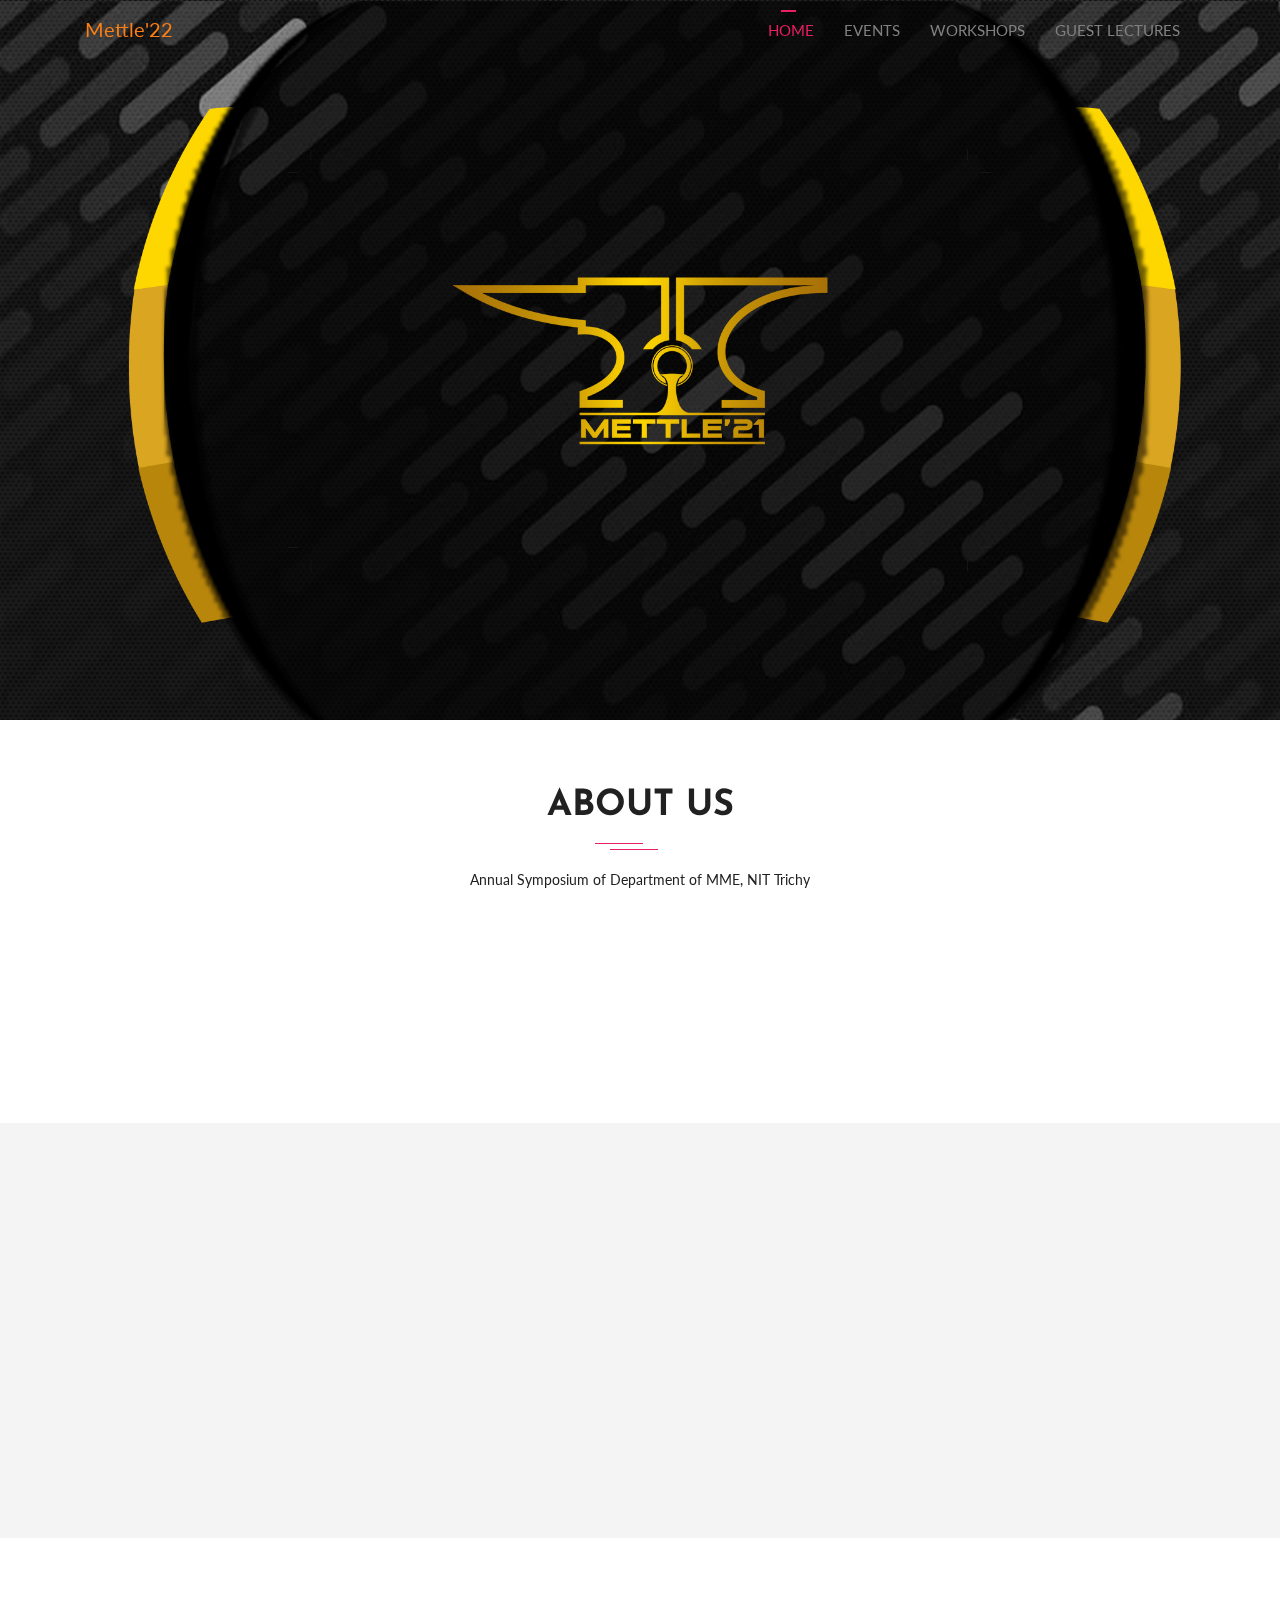
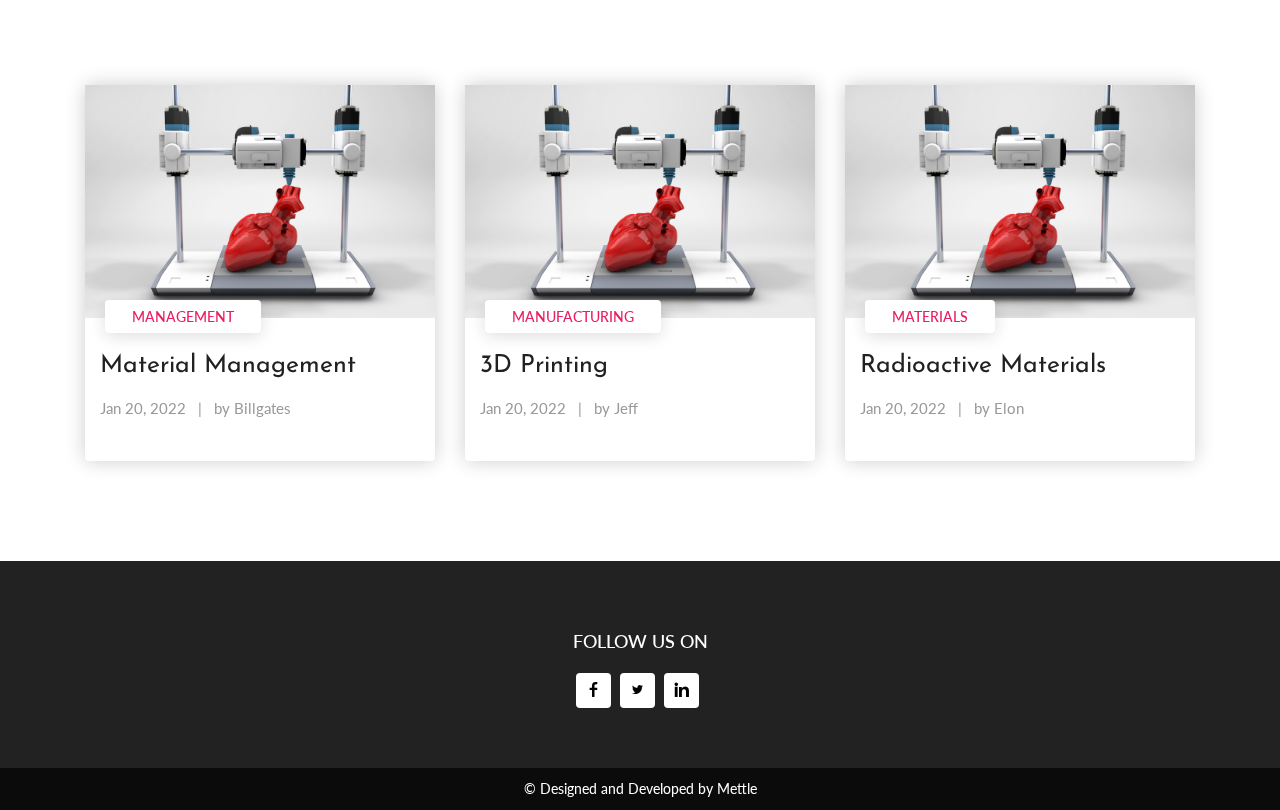
<file: Mettle/index.html>
<!DOCTYPE html>
<html lang="en">
  <head>
    <!-- Required meta tags -->
    <meta charset="utf-8">
    <meta name="viewport" content="width=device-width, initial-scale=1, shrink-to-fit=no">

    <title>Mettle'22</title>
    <link href="asso.png" rel="icon">

    <!-- Bootstrap CSS -->
    <link rel="stylesheet" type="text/css" href="assets/css/bootstrap.min.css" >
    <!-- Icon -->
    <link rel="stylesheet" type="text/css" href="assets/fonts/line-icons.css">
    <!-- Slicknav -->
    <link rel="stylesheet" type="text/css" href="assets/css/slicknav.css">
    <!-- Nivo Lightbox -->
    <link rel="stylesheet" type="text/css" href="assets/css/nivo-lightbox.css" >
    <!-- Animate -->
    <link rel="stylesheet" type="text/css" href="assets/css/animate.css">
    <!-- Main Style -->
    <link rel="stylesheet" type="text/css" href="assets/css/main.css">
    <!-- Responsive Style -->
    <link rel="stylesheet" type="text/css" href="assets/css/responsive.css">

  </head>
  <body>

    <!-- Header Area wrapper Starts -->
    <header id="header-wrap">
      <!-- Navbar Start -->
      <nav class="navbar navbar-expand-lg fixed-top scrolling-navbar">
        <div class="container">
          <!-- Brand and toggle get grouped for better mobile display -->
          <div class="navbar-header">
            <button class="navbar-toggler" type="button" data-toggle="collapse" data-target="#main-navbar" aria-controls="main-navbar" aria-expanded="false" aria-label="Toggle navigation">
              <span class="navbar-toggler-icon"></span>
              <span class="icon-menu"></span>
              <span class="icon-menu"></span>
              <span class="icon-menu"></span>
            </button>
            <a href="index.html" class="navbar-brand">Mettle'22</a>
          </div>
          <div class="collapse navbar-collapse" id="main-navbar">
            <ul class="navbar-nav mr-auto w-100 justify-content-end">
              <li class="nav-item active">
                <a class="nav-link" href="#header-wrap">
                  Home
                </a>
              </li>
              <li class="nav-item">
                <a class="nav-link" href="#events">
                  Events
                </a>
              </li>
              <li class="nav-item">
                <a class="nav-link" href="workshops.html">
                  Workshops
                </a>
              </li>
              <li class="nav-item">
                <a class="nav-link" href="gl.html">
                  Guest Lectures
                </a>
              </li>
            </ul>
          </div>
        </div>

        <!-- Mobile Menu Start -->
        <ul class="mobile-menu">
          <li>
            <a class="page-scrool" href="#header-wrap">Home</a>
          </li>
          <li>
             <a class="page-scroll" href="#schedules">Events</a>
          </li>
          <li>
            <a class="page-scroll" href="workshops.html">Workshops</a>
          </li>
          <li>
            <a class="page-scroll" href="gl.html">Guest Lectures</a>
          </li>
        </ul>
        <!-- Mobile Menu End -->

      </nav>
      <!-- Navbar End -->

      <!-- Main Carousel Section Start -->
      <div id="main-slide" class="carousel slide" data-ride="carousel">
        <ol class="carousel-indicators">
          <!--<li data-target="#main-slide" data-slide-to="0" class="active"></li>
          <li data-target="#main-slide" data-slide-to="1"></li>
          <li data-target="#main-slide" data-slide-to="2"></li>-->
        </ol>
        <div class="carousel-inner">
          <div class="carousel-item active">
            <img class="d-block w-100" src="assets/img/slider/slide1.png" alt="First slide">
            <div class="carousel-caption d-md-block">
              <!--<h1 class="fadeInUp wow" data-wow-delay=".6s">Mettle'22</h1>
              <p class="wow fadeInDown heading" data-wow-delay=".4s">#Resilience: Spring into the world of materials</p>-->
            </div>
          </div>
          <!--<div class="carousel-item">
            <img class="d-block w-100" src="assets/img/slider/slide2.jpg" alt="Second slide">
            <div class="carousel-caption d-md-block">
              <h1 class="fadeInUp wow" data-wow-delay=".6s">Mettle'22</h1>
              <p class="wow bounceIn heading" data-wow-delay=".7s">Stay Tuned for Updates :)</p>
            </div>
          </div>
          <div class="carousel-item">
            <img class="d-block w-100" src="assets/img/slider/slide3.jpg" alt="Third slide">
            <div class="carousel-caption d-md-block">
              <h1 class="fadeInUp wow" data-wow-delay=".6s">Mettle'22</h1>
              <p class="wow fadeInUp heading" data-wow-delay=".6s">During January - February 2022</p>
            </div>
          </div>
        </div>
        <a class="carousel-control-prev" href="#main-slide" role="button" data-slide="prev">
          <span class="carousel-control" aria-hidden="true"><i class="lni-chevron-left"></i></span>
          <span class="sr-only">Previous</span>
        </a>
        <a class="carousel-control-next" href="#main-slide" role="button" data-slide="next">
          <span class="carousel-control" aria-hidden="true"><i class="lni-chevron-right"></i></span>
          <span class="sr-only">Next</span>
        </a>-->
      </div>
      <!-- Main Carousel Section End -->

    </header>
    <!-- Header Area wrapper End -->
    <!-- Event Slides Section Start -->
    <section id="event-slides" class="section-padding">
      <div class="container">
        <div class="row">
          <div class="col-12">
            <div class="section-title-header text-center">
              <h1 class="section-title wow fadeInUp" data-wow-delay="0.2s">About US</h1>
              <p class="wow fadeInDown" data-wow-delay="0.2s">Annual Symposium of Department of MME, NIT Trichy</p>
            </div>
          </div>
          <div class="col-md-col-lg-6 col-xs-12 wow fadeInLeft" data-wow-delay="0.3s">
            <p align="center" class="intro-desc">Mettle is the Annual National Level Technical Symposium conducted by the department of Metallurgical and Materials Engineering, NIT Trichy. With an aim to recognize and highlight the growing role of Metallurgical and Materials Engineering in our technological applications, Mettle serves as a common platform and hosts a series of activites like guest lectures, workshops, events , demonstrations for the benefit of community and better technological cohesivity within people of various walks in materials engineering. Come and witness a truly inspiring happenings at NIT Trichy.
            </p>
          </div>
        </div>
      </div>
    </section>
    <!-- Event Slides Section End -->

<!-- Sponsors Section Start -->
    <section id="sponsors" class="section-padding">
      <div class="container">
        <div class="row">
          <div class="col-12">
            <div class="section-title-header text-center">
              <h1 class="section-title wow fadeInUp" data-wow-delay="0.2s">Sponsores</h1>
            </div>
          </div>
        </div>
        <div class="row mb-30 text-center wow fadeInDown" data-wow-delay="0.3s">
          <div class="col-md-3 col-sm-3 col-xs-12">
            <div class="spnsors-logo">
              <a href="#"><img class="img-fluid" src="assets/img/sponsors/logo-01.png" alt=""></a>
            </div>
          </div>
          <div class="col-md-3 col-sm-3 col-xs-12">
            <div class="spnsors-logo">
              <a href="#"><img class="img-fluid" src="assets/img/sponsors/logo-01.png" alt=""></a>
            </div>
          </div>
          <div class="col-md-3 col-sm-3 col-xs-12">
            <div class="spnsors-logo">
              <a href="#"><img class="img-fluid" src="assets/img/sponsors/logo-01.png" alt=""></a>
            </div>
          </div>
          <div class="col-md-3 col-sm-3 col-xs-12">
            <div class="spnsors-logo">
              <a href="#"><img class="img-fluid" src="assets/img/sponsors/logo-01.png" alt=""></a>
            </div>
          </div>
        </div>
      </div>
    </section>
    <!-- Sponsors Section End -->


    <!-- Blog Section Start -->
    <section id="blog" class="section-padding">
      <div class="container">
        <div class="row">
          <div class="col-12">
            <div class="section-title-header text-center">
              <h1 class="section-title wow fadeInUp" data-wow-delay="0.2s">Our Latest News & Articles</h1>
            </div>
          </div>
          <div class="col-lg-4 col-md-6 col-xs-12">
            <div class="blog-item">
              <div class="blog-image">
                <a href="#">
                  <img class="img-fluid" src="assets/img/blog/2.png" alt="">
                </a>
              </div>
              <div class="descr">
                <div class="tag">Management</div>
                <h3 class="title">
                  <a href="single-blog.html">
                    Material Management
                  </a>
                </h3>
                <div class="meta-tags">
                  <span class="date">Jan 20, 2022</span>
                  <span class="comments">| <a href="#"> by Billgates</a></span>
                </div>
              </div>
            </div>
          </div>
          <div class="col-lg-4 col-md-6 col-xs-12">
            <div class="blog-item">
              <div class="blog-image">
                <a href="#">
                  <img class="img-fluid" src="assets/img/blog/2.png" alt="">
                </a>
              </div>
              <div class="descr">
                <div class="tag">Manufacturing</div>
                <h3 class="title">
                  <a href="single-blog.html">
                    3D Printing
                  </a>
                </h3>
                <div class="meta-tags">
                  <span class="date">Jan 20, 2022 </span>
                  <span class="comments">| <a href="#"> by Jeff</a></span>
                </div>
              </div>
            </div>
          </div>
          <div class="col-lg-4 col-md-6 col-xs-12">
            <div class="blog-item">
              <div class="blog-image">
                <a href="#">
                  <img class="img-fluid" src="assets/img/blog/2.png" alt="">
                </a>
              </div>
              <div class="descr">
                <div class="tag">Materials</div>
                <h3 class="title">
                  <a href="single-blog.html">
                    Radioactive Materials
                  </a>
                </h3>
                <div class="meta-tags">
                  <span class="date">Jan 20, 2022</span> 
                  <span class="comments">| <a href="#"> by Elon</a></span>
                </div>
              </div>
            </div>
          </div>
        </div>
      </div>
    </section>
    <!-- Blog Section End -->

    


    
    <!-- Footer Section Start -->
    <footer align="center" class="footer-area section-padding">

            <!-- /.widget -->
            <div align ="center" class="widget">
              <h5 class="widget-title">FOLLOW US ON</h5>
              <ul class="footer-social">
                <li><a class="facebook" href="https://www.facebook.com/nitt.mettle/"><i class="lni-facebook-filled"></i></a></li>
                <li><a class="twitter" href="https://mobile.twitter.com/mettlenitt"><i class="lni-twitter-filled"></i></a></li>
                <li><a class="linkedin" href="https://www.linkedin.com/company/mettle-nit-trichy/?originalSubdomain=in"><i class="lni-linkedin-filled"></i></a></li>
              </ul>
            </div>
          </div>
        </div>
      </div>
    </footer>
    <!-- Footer Section End -->

    <div id="copyright">
      <div class="container">
        <div class="row">
          <div class="col-md-12">
            <div class="site-info">
              <p>© Designed and Developed by <a href="http://mettle.nitt.edu/" rel="nofollow">Mettle</a></p>
            </div>      
          </div>
        </div>
      </div>
    </div>

    <!-- Go to Top Link -->
    <a href="#" class="back-to-top">
    	<i class="lni-chevron-up"></i>
    </a>

    <div id="preloader">
      <div class="sk-circle">
        <div class="sk-circle1 sk-child"></div>
        <div class="sk-circle2 sk-child"></div>
        <div class="sk-circle3 sk-child"></div>
        <div class="sk-circle4 sk-child"></div>
        <div class="sk-circle5 sk-child"></div>
        <div class="sk-circle6 sk-child"></div>
        <div class="sk-circle7 sk-child"></div>
        <div class="sk-circle8 sk-child"></div>
        <div class="sk-circle9 sk-child"></div>
        <div class="sk-circle10 sk-child"></div>
        <div class="sk-circle11 sk-child"></div>
        <div class="sk-circle12 sk-child"></div>
      </div>
    </div>

    <!-- jQuery first, then Popper.js, then Bootstrap JS -->
    <script src="assets/js/jquery-min.js"></script>
    <script src="assets/js/popper.min.js"></script>
    <script src="assets/js/bootstrap.min.js"></script>
    <script src="assets/js/jquery.countdown.min.js"></script>
    <script src="assets/js/jquery.nav.js"></script>
    <script src="assets/js/jquery.easing.min.js"></script>
    <script src="assets/js/wow.js"></script>
    <script src="assets/js/jquery.slicknav.js"></script>
    <script src="assets/js/nivo-lightbox.js"></script>
    <script src="assets/js/main.js"></script>
  </body>
</html>
</file>
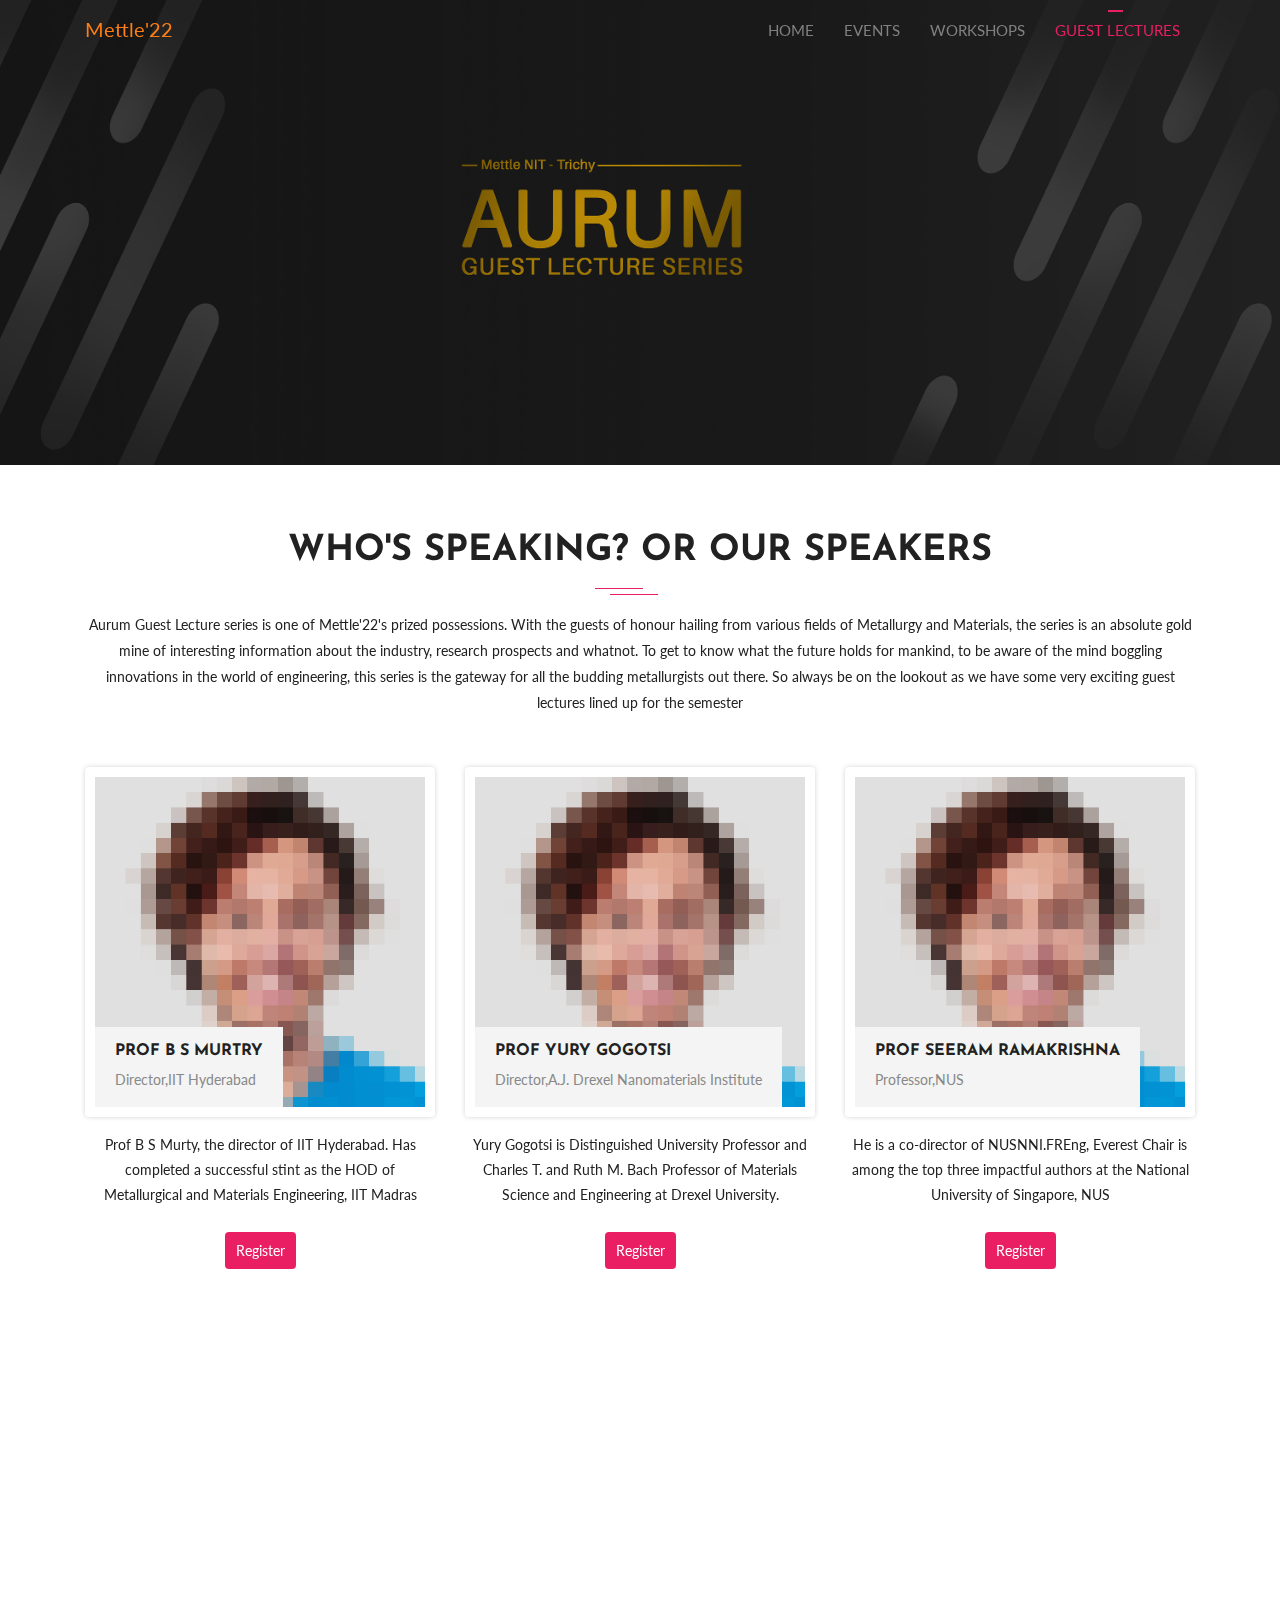
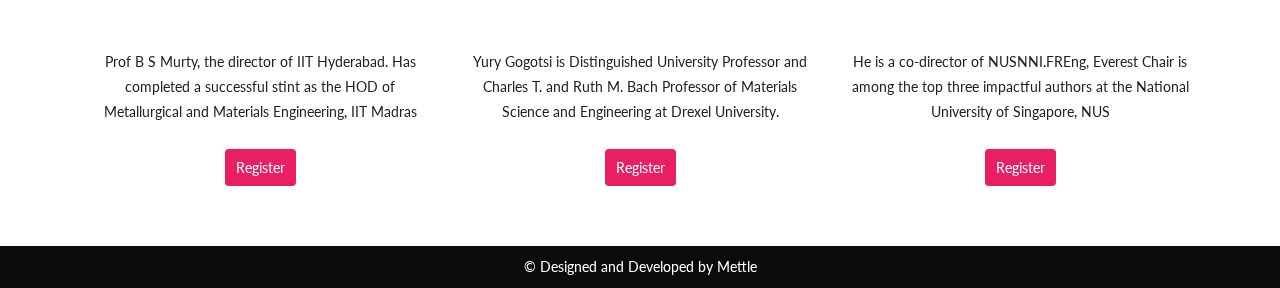
<file: Mettle/gl.html>
<!DOCTYPE html>
<html lang="en">
  <head>
    <!-- Required meta tags -->
    <meta charset="utf-8">
    <meta name="viewport" content="width=device-width, initial-scale=1, shrink-to-fit=no">

    <title>Mettle'22-GL</title>
    <link href="asso.png" rel="icon">

    <!-- Bootstrap CSS -->
    <link rel="stylesheet" type="text/css" href="assets/css/bootstrap.min.css" >
    <!-- Icon -->
    <link rel="stylesheet" type="text/css" href="assets/fonts/line-icons.css">
    <!-- Slicknav -->
    <link rel="stylesheet" type="text/css" href="assets/css/slicknav.css">
    <!-- Nivo Lightbox -->
    <link rel="stylesheet" type="text/css" href="assets/css/nivo-lightbox.css" >
    <!-- Animate -->
    <link rel="stylesheet" type="text/css" href="assets/css/animate.css">
    <!-- Main Style -->
    <link rel="stylesheet" type="text/css" href="assets/css/main.css">
    <!-- Responsive Style -->
    <link rel="stylesheet" type="text/css" href="assets/css/responsive.css">

  </head>
  <body>

    <!-- Header Area wrapper Starts -->
    <header id="header-wrap">
      <!-- Navbar Start -->
      <nav class="navbar navbar-expand-lg fixed-top scrolling-navbar">
        <div class="container">
          <!-- Brand and toggle get grouped for better mobile display -->
          <div class="navbar-header">
            <button class="navbar-toggler" type="button" data-toggle="collapse" data-target="#main-navbar" aria-controls="main-navbar" aria-expanded="false" aria-label="Toggle navigation">
              <span class="navbar-toggler-icon"></span>
              <span class="icon-menu"></span>
              <span class="icon-menu"></span>
              <span class="icon-menu"></span>
            </button>
            <a href="index.html" class="navbar-brand">Mettle'22</a>
          </div>
          <div class="collapse navbar-collapse" id="main-navbar">
            <ul class="navbar-nav mr-auto w-100 justify-content-end">
              <li class="nav-item">
                <a class="nav-link" href="index.html">
                  Home
                </a>
              </li>
              <li class="nav-item">
                <a class="nav-link" href="#events">
                  Events
                </a>
              </li>
              <li class="nav-item">
                <a class="nav-link" href="workshops.html">
                  Workshops
                </a>
              </li>
              <li class="nav-item active">
                <a class="nav-link" href="gl.html">
                  Guest Lectures
                </a>
              </li>
            </ul>
          </div>
        </div>

        <!-- Mobile Menu Start -->
        <ul class="mobile-menu">
          <li>
            <a class="page-scrool" href="index.html">Home</a>
          </li>
          <li>
             <a class="page-scroll" href="#schedules">Events</a>
          </li>
          <li>
            <a class="page-scroll" href="workshops.html">Workshops</a>
          </li>
          <li>
            <a class="page-scroll" href="gl.html">Guest Lectures</a>
          </li>
        </ul>
        <!-- Mobile Menu End -->

      </nav>
      <!-- Navbar End -->

     
    <!-- Main Carousel Section Start -->
      <div id="main-slide" class="carousel slide" data-ride="carousel">
        <ol class="carousel-indicators">
          <!--<li data-target="#main-slide" data-slide-to="0" class="active"></li>-->
          <!--<li data-target="#main-slide" data-slide-to="1"></li>-->
          <!-- <li data-target="#main-slide" data-slide-to="2"></li> -->
        </ol>
        <div class="carousel-inner">
          <div class="carousel-item active">
            <img class="d-block w-100" src="assets/img/slider/slide0.png" alt="First slide">
<!--             <div class="carousel-caption d-md-block">
              <h1 class="wow fadeInDown heading" data-wow-delay="400s">Mettle Guest Lectures</h1>
            </div> -->
          </div>
          <!--<div class="carousel-item">
            <img class="d-block w-100" src="assets/img/slider/slide2.jpg" alt="Second slide">
            <div class="carousel-caption d-md-block">
              <p class="fadeInUp wow" data-wow-delay=".6s">from all over the world</p>
              <h1 class="wow bounceIn heading" data-wow-delay=".7s">6 Amazing Speakers</h1>
            </div>
          </div>-->
          <!-- <div class="carousel-item">
            <img class="d-block w-100" src="assets/img/slider/slide3.jpg" alt="Third slide">
            <div class="carousel-caption d-md-block">
              <p class="fadeInUp wow" data-wow-delay=".6s">With the guests of honour hailing from various fields of Metallurgy and Materials, the series is an absolute gold mine of interesting information about the industry, research prospects and whatnot.</p>
            </div>
          </div> -->
        </div>
        <!--<a class="carousel-control-prev" href="#main-slide" role="button" data-slide="prev">
          <span class="carousel-control" aria-hidden="true"><i class="lni-chevron-left"></i></span>
          <span class="sr-only">Previous</span>
        </a>
        <a class="carousel-control-next" href="#main-slide" role="button" data-slide="next">
          <span class="carousel-control" aria-hidden="true"><i class="lni-chevron-right"></i></span>
          <span class="sr-only">Next</span>
        </a>-->
      </div>
      <!-- Main Carousel Section End -->

    </header>
    <!-- Header Area wrapper End -->


    <!-- Team Section Start -->
    <section id="team" class="section-padding text-center">
      <div class="container">
        <div class="row">
          <div class="col-12">
            <div class="section-title-header text-center">
              <h1 class="section-title wow fadeInUp" data-wow-delay="0.2s">Who's Speaking? or Our Speakers</h1>
              <p class="wow fadeInDown" data-wow-delay="0.2s">Aurum Guest Lecture series is one of Mettle'22's prized possessions. With the guests of honour hailing from various fields of Metallurgy and Materials, the series is an absolute gold mine of interesting information about the industry, research prospects and whatnot. To get to know what the future holds for mankind, to be aware of the mind boggling innovations in the world of engineering, this series is the gateway for all the budding metallurgists out there. So always be on the lookout as we have some very exciting guest lectures lined up for the semester</p>
            </div>
          </div>
        </div>
        <div class="row">
          <div class="col-sm-6 col-md-6 col-lg-4">
            <!-- Team Item Starts -->
            <div class="team-item wow fadeInUp" data-wow-delay="0.2s">
              <div class="team-img">
                <img class="img-fluid" src="assets/img/team/team-01.jpg" alt="">
                <div class="team-overlay">
                  <div class="overlay-social-icon text-center">
                    <ul class="social-icons">
                      <li><a href="#"><i class="lni-facebook-filled" aria-hidden="true"></i></a></li>
                      <li><a href="#"><i class="lni-twitter-filled" aria-hidden="true"></i></a></li>
                      <li><a href="#"><i class="lni-linkedin-filled" aria-hidden="true"></i></a></li>
                    </ul>
                  </div>
                </div>
              </div>
              <div class="info-text">
                <h3><a href="#">Prof B S Murtry</a></h3>
                <p>Director,IIT Hyderabad</p>
              </div>
            </div>
            <div class="about-text">
              <p>Prof B S Murty, the director of IIT Hyderabad.
                Has completed a successful stint as the HOD of Metallurgical and Materials Engineering, IIT Madras</p>
              <br><a class="btn btn-common btn-rm" href="#">Register</a>
            </div>
            <!-- Team Item Ends -->
          </div>
          <div class="col-sm-6 col-md-6 col-lg-4">
              <!-- Team Item Starts -->
              <div class="team-item wow fadeInUp" data-wow-delay="0.2s">
                <div class="team-img">
                  <img class="img-fluid" src="assets/img/team/team-01.jpg" alt="">
                  <div class="team-overlay">
                    <div class="overlay-social-icon text-center">
                      <ul class="social-icons">
                        <li><a href="#"><i class="lni-facebook-filled" aria-hidden="true"></i></a></li>
                        <li><a href="#"><i class="lni-twitter-filled" aria-hidden="true"></i></a></li>
                        <li><a href="#"><i class="lni-linkedin-filled" aria-hidden="true"></i></a></li>
                      </ul>
                    </div>
                  </div>
                </div>
                <div class="info-text">
                  <h3><a href="#">Prof Yury Gogotsi</a></h3>
                  <p>Director,A.J. Drexel Nanomaterials Institute</p>
                </div>
              </div>
              <div class="about-text">
                <p>Yury Gogotsi is Distinguished University Professor and Charles T. 
                  and Ruth M. Bach Professor of Materials Science and Engineering at Drexel University.</p>
                  <br><a class="btn btn-common btn-rm" href="#">Register</a>
              </div>
              <!-- Team Item Ends -->
          </div>

          <div class="col-sm-6 col-md-6 col-lg-4">
              <!-- Team Item Starts -->
              <div class="team-item wow fadeInUp" data-wow-delay="0.2s">
                <div class="team-img">
                  <img class="img-fluid" src="assets/img/team/team-01.jpg" alt="">
                  <div class="team-overlay">
                    <div class="overlay-social-icon text-center">
                      <ul class="social-icons">
                        <li><a href="#"><i class="lni-facebook-filled" aria-hidden="true"></i></a></li>
                        <li><a href="#"><i class="lni-twitter-filled" aria-hidden="true"></i></a></li>
                        <li><a href="#"><i class="lni-linkedin-filled" aria-hidden="true"></i></a></li>
                      </ul>
                    </div>
                  </div>
                </div>
                <div class="info-text">
                  <h3><a href="#">Prof Seeram Ramakrishna</a></h3>
                  <p>Professor,NUS</p>
                </div>
              </div>
              <div class="about-text">
                <p>He is a co-director of NUSNNI.FREng, Everest Chair is among the top three impactful authors at the National University of Singapore, NUS</p>
                <br><a class="btn btn-common btn-rm" href="#">Register</a>
              </div>
              <!-- Team Item Ends -->
          </div>

          <div class="col-sm-6 col-md-6 col-lg-4">
            <!-- Team Item Starts -->
            <div class="team-item wow fadeInUp" data-wow-delay="0.2s">
              <div class="team-img">
                <img class="img-fluid" src="assets/img/team/team-01.jpg" alt="">
                <div class="team-overlay">
                  <div class="overlay-social-icon text-center">
                    <ul class="social-icons">
                      <li><a href="#"><i class="lni-facebook-filled" aria-hidden="true"></i></a></li>
                      <li><a href="#"><i class="lni-twitter-filled" aria-hidden="true"></i></a></li>
                      <li><a href="#"><i class="lni-linkedin-filled" aria-hidden="true"></i></a></li>
                    </ul>
                  </div>
                </div>
              </div>
              <div class="info-text">
                <h3><a href="#">Prof B S Murtry</a></h3>
                <p>Director,IIT Hyderabad</p>
              </div>
            </div>
            <div class="about-text">
              <p>Prof B S Murty, the director of IIT Hyderabad.
                Has completed a successful stint as the HOD of Metallurgical and Materials Engineering, IIT Madras</p>
                <br><a class="btn btn-common btn-rm" href="#">Register</a>
            </div>
            <!-- Team Item Ends -->
          </div>
          <div class="col-sm-6 col-md-6 col-lg-4">
            <!-- Team Item Starts -->
            <div class="team-item wow fadeInUp" data-wow-delay="0.2s">
              <div class="team-img">
                <img class="img-fluid" src="assets/img/team/team-01.jpg" alt="">
                <div class="team-overlay">
                  <div class="overlay-social-icon text-center">
                    <ul class="social-icons">
                      <li><a href="#"><i class="lni-facebook-filled" aria-hidden="true"></i></a></li>
                      <li><a href="#"><i class="lni-twitter-filled" aria-hidden="true"></i></a></li>
                      <li><a href="#"><i class="lni-linkedin-filled" aria-hidden="true"></i></a></li>
                    </ul>
                  </div>
                </div>
              </div>
              <div class="info-text">
                <h3><a href="#">Prof Yury Gogotsi</a></h3>
                <p>Director,A.J. Drexel Nanomaterials Institute</p>
              </div>
            </div>
            <div class="about-text">
              <p>Yury Gogotsi is Distinguished University Professor and Charles T. 
                and Ruth M. Bach Professor of Materials Science and Engineering at Drexel University.</p>
                <br><a class="btn btn-common btn-rm" href="#">Register</a>
            </div>
            <!-- Team Item Ends -->
          </div>
          <div class="col-sm-6 col-md-6 col-lg-4">
            <!-- Team Item Starts -->
            <div class="team-item wow fadeInUp" data-wow-delay="0.2s">
              <div class="team-img">
                <img class="img-fluid" src="assets/img/team/team-01.jpg" alt="">
                <div class="team-overlay">
                  <div class="overlay-social-icon text-center">
                    <ul class="social-icons">
                      <li><a href="#"><i class="lni-facebook-filled" aria-hidden="true"></i></a></li>
                      <li><a href="#"><i class="lni-twitter-filled" aria-hidden="true"></i></a></li>
                      <li><a href="#"><i class="lni-linkedin-filled" aria-hidden="true"></i></a></li>
                    </ul>
                  </div>
                </div>
              </div>
              <div class="info-text">
                <h3><a href="#">Prof Seeram Ramakrishna</a></h3>
                <p>Professor, NUS</p>
              </div>
            </div>
            <div class="about-text">
              <p>He is a co-director of NUSNNI.FREng, Everest Chair is among the top three impactful authors at the National University of Singapore, NUS</p>
              <br><a class="btn btn-common btn-rm" href="#">Register</a>
            </div>
            <!-- Team Item Ends -->
          </div>
        </div>
        <!-- <a href="#" class="btn btn-common mt-30 wow fadeInUp" data-wow-delay="0.9s">Recordings</a> -->
      </div>
    </section>
    <!-- Team Section End -->


    

    


    
    

    <div id="copyright">
      <div class="container">
        <div class="row">
          <div class="col-md-12">
            <div class="site-info">
              <p>© Designed and Developed by <a href="http://mettle.nitt.edu/" rel="nofollow">Mettle</a></p>
            </div>      
          </div>
        </div>
      </div>
    </div>

    <!-- Go to Top Link -->
    <a href="#" class="back-to-top">
    	<i class="lni-chevron-up"></i>
    </a>

    <div id="preloader">
      <div class="sk-circle">
        <div class="sk-circle1 sk-child"></div>
        <div class="sk-circle2 sk-child"></div>
        <div class="sk-circle3 sk-child"></div>
        <div class="sk-circle4 sk-child"></div>
        <div class="sk-circle5 sk-child"></div>
        <div class="sk-circle6 sk-child"></div>
        <div class="sk-circle7 sk-child"></div>
        <div class="sk-circle8 sk-child"></div>
        <div class="sk-circle9 sk-child"></div>
        <div class="sk-circle10 sk-child"></div>
        <div class="sk-circle11 sk-child"></div>
        <div class="sk-circle12 sk-child"></div>
      </div>
    </div>

    <!-- jQuery first, then Popper.js, then Bootstrap JS -->
    <script src="assets/js/jquery-min.js"></script>
    <script src="assets/js/popper.min.js"></script>
    <script src="assets/js/bootstrap.min.js"></script>
    <script src="assets/js/jquery.countdown.min.js"></script>
    <script src="assets/js/jquery.nav.js"></script>
    <script src="assets/js/jquery.easing.min.js"></script>
    <script src="assets/js/wow.js"></script>
    <script src="assets/js/jquery.slicknav.js"></script>
    <script src="assets/js/nivo-lightbox.js"></script>
    <script src="assets/js/main.js"></script>
  </body>
</html>
</file>
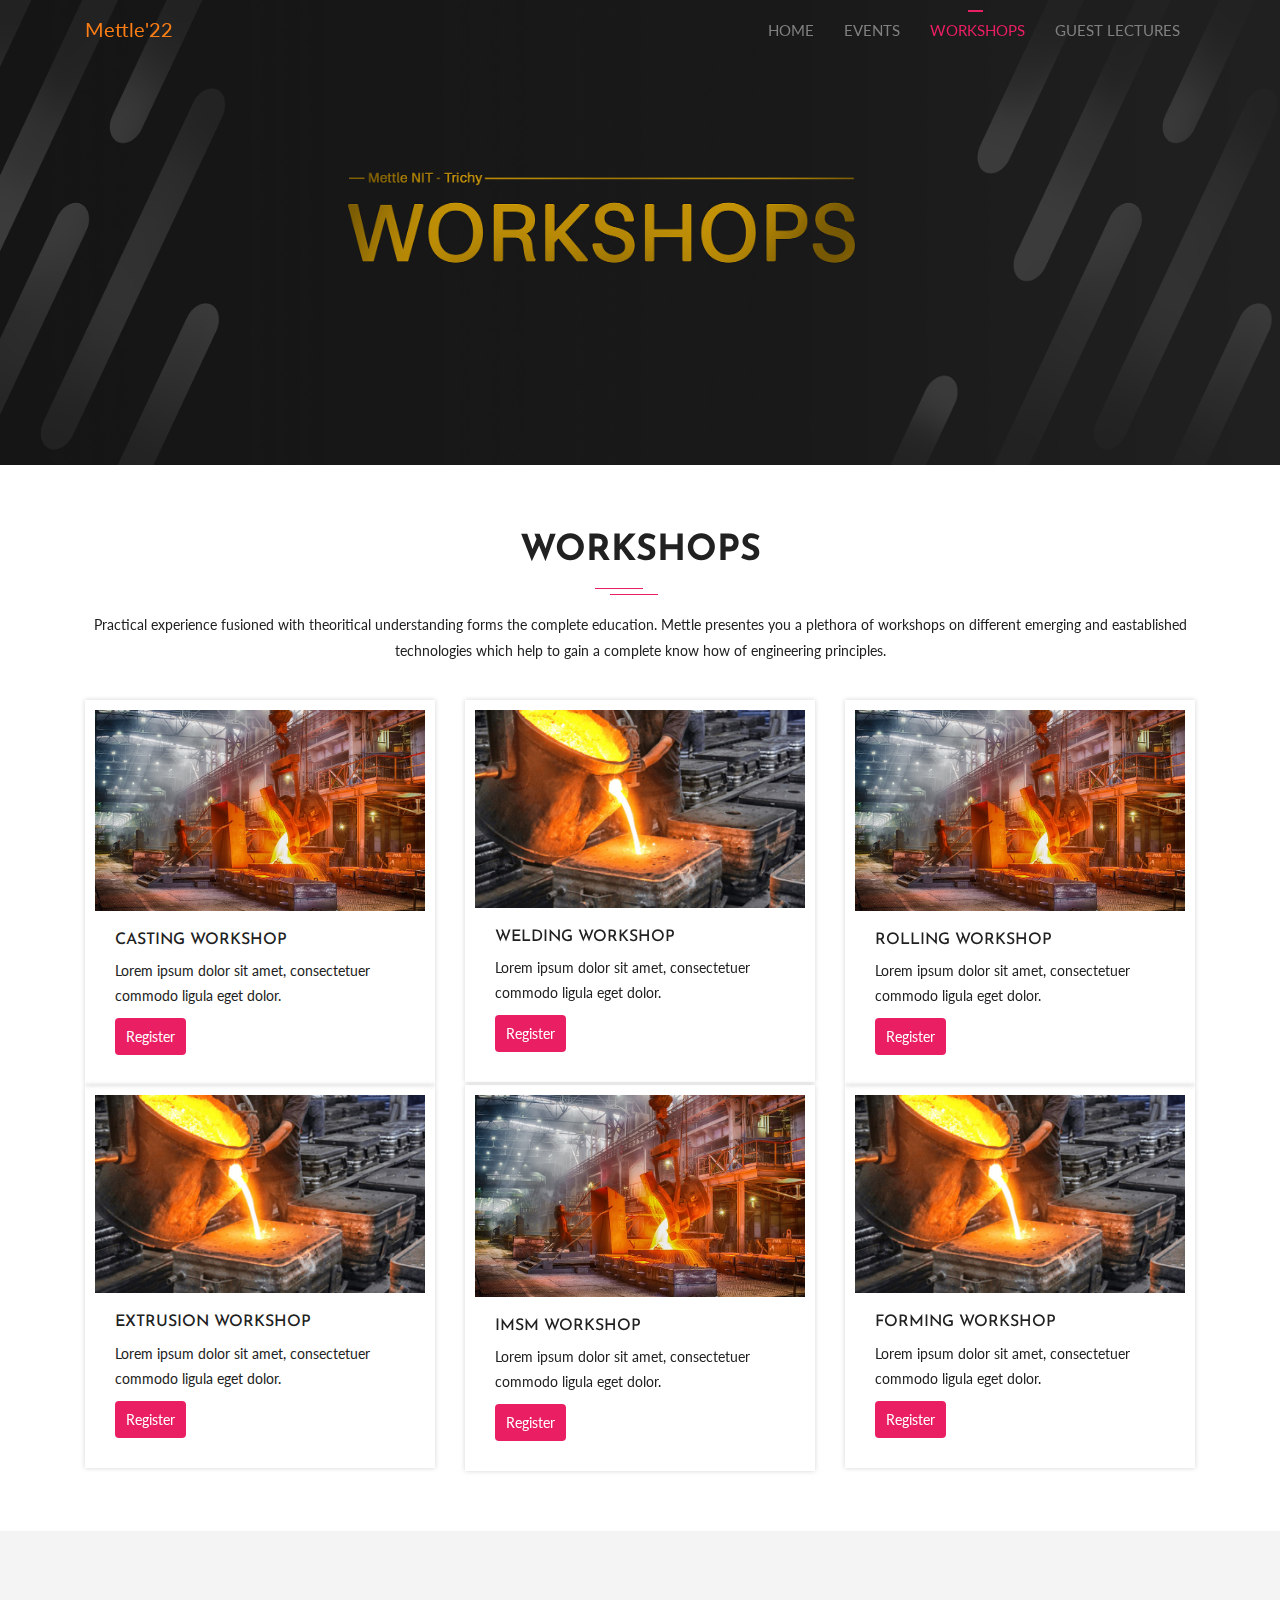
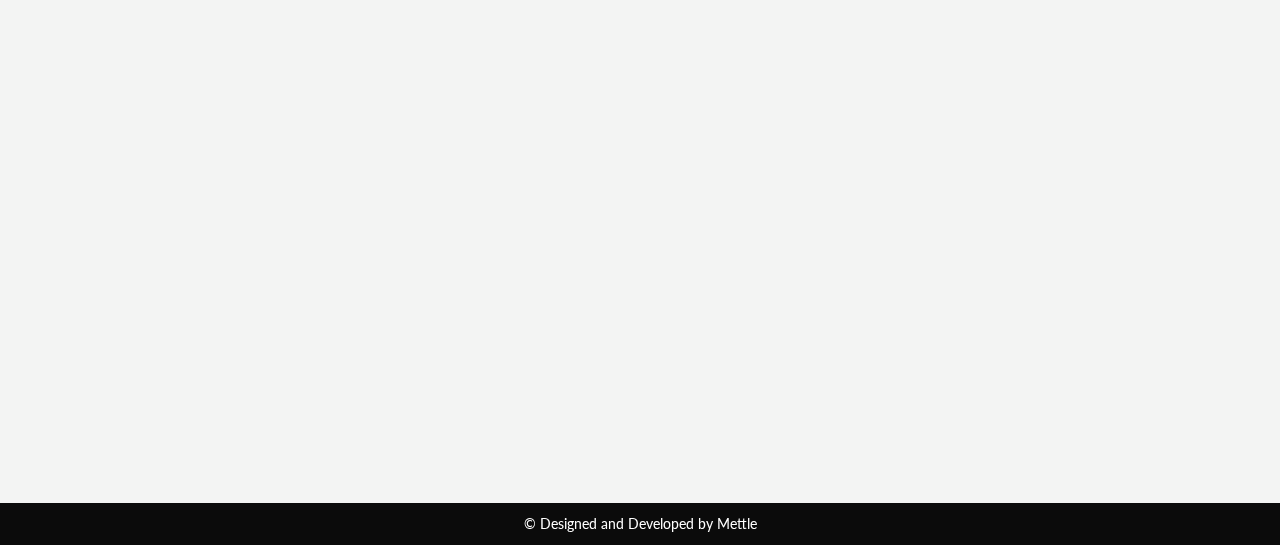
<file: Mettle/Workshops.html>
<!DOCTYPE html>
<html lang="en">
  <head>
    <!-- Required meta tags -->
    <meta charset="utf-8">
    <meta name="viewport" content="width=device-width, initial-scale=1, shrink-to-fit=no">
  
    <title>Mettle'22 - Workshops</title>
    <link href="asso.png" rel="icon">

    <!-- Bootstrap CSS -->
    <link rel="stylesheet" type="text/css" href="assets/css/bootstrap.min.css" >
    <!-- Icon -->
    <link rel="stylesheet" type="text/css" href="assets/fonts/line-icons.css">
    <!-- Slicknav -->
    <link rel="stylesheet" type="text/css" href="assets/css/slicknav.css">
    <!-- Nivo Lightbox -->
    <link rel="stylesheet" type="text/css" href="assets/css/nivo-lightbox.css" >
    <!-- Animate -->
    <link rel="stylesheet" type="text/css" href="assets/css/animate.css">
    <!-- Main Style -->
    <link rel="stylesheet" type="text/css" href="assets/css/main.css">
    <!-- Responsive Style -->
    <link rel="stylesheet" type="text/css" href="assets/css/responsive.css">

  </head>
  <body>
   <!-- Header Area wrapper Starts -->
    <header id="header-wrap">
      <!-- Navbar Start -->
      <nav class="navbar navbar-expand-lg fixed-top scrolling-navbar">
        <div class="container">
          <!-- Brand and toggle get grouped for better mobile display -->
          <div class="navbar-header">
            <button class="navbar-toggler" type="button" data-toggle="collapse" data-target="#main-navbar" aria-controls="main-navbar" aria-expanded="false" aria-label="Toggle navigation">
              <span class="navbar-toggler-icon"></span>
              <span class="icon-menu"></span>
              <span class="icon-menu"></span>
              <span class="icon-menu"></span>
            </button>
            <a href="index.html" class="navbar-brand">Mettle'22</a>
          </div>
          <div class="collapse navbar-collapse" id="main-navbar">
            <ul class="navbar-nav mr-auto w-100 justify-content-end">
              <li class="nav-item">
                <a class="nav-link" href="index.html">
                  Home
                </a>
              </li>
              <li class="nav-item">
                <a class="nav-link" href="#events">
                  Events
                </a>
              </li>
              <li class="nav-item active">
                <a class="nav-link" href="workshops.html">
                  Workshops
                </a>
              </li>
              <li class="nav-item">
                <a class="nav-link" href="gl.html">
                  Guest Lectures
                </a>
              </li>
            </ul>
          </div>
        </div>

        <!-- Mobile Menu Start -->
        <ul class="mobile-menu">
          <li>
            <a class="page-scrool" href="index.html">Home</a>
          </li>
          <li>
             <a class="page-scroll" href="#events">Events</a>
          </li>
          <li>
            <a class="page-scroll" href="workshops.html">Workshops</a>
          </li>
          <li>
            <a class="page-scroll" href="gl.html">Guest Lectures</a>
          </li>
        </ul>
        <!-- Mobile Menu End -->

      </nav>
      <!-- Navbar End -->
       <!-- Main Carousel Section Start -->
      <div id="main-slide" class="carousel slide" data-ride="carousel">
        <ol class="carousel-indicators">
          <!--<li data-target="#main-slide" data-slide-to="0" class="active"></li>-->
          <!--<li data-target="#main-slide" data-slide-to="1"></li>-->
          <!-- <li data-target="#main-slide" data-slide-to="2"></li> -->
        </ol>
        <div class="carousel-inner">
          <div class="carousel-item active">
            <img class="d-block w-100" src="assets/img/slider/workshops.png" alt="First slide">
<!--             <div class="carousel-caption d-md-block">
              <h1 class="wow fadeInDown heading" data-wow-delay="400s">Mettle Guest Lectures</h1>
            </div> -->
          </div>
          <!--<div class="carousel-item">
            <img class="d-block w-100" src="assets/img/slider/slide2.jpg" alt="Second slide">
            <div class="carousel-caption d-md-block">
              <p class="fadeInUp wow" data-wow-delay=".6s">from all over the world</p>
              <h1 class="wow bounceIn heading" data-wow-delay=".7s">6 Amazing Speakers</h1>
            </div>
          </div>-->
          <!-- <div class="carousel-item">
            <img class="d-block w-100" src="assets/img/slider/slide3.jpg" alt="Third slide">
            <div class="carousel-caption d-md-block">
              <p class="fadeInUp wow" data-wow-delay=".6s">With the guests of honour hailing from various fields of Metallurgy and Materials, the series is an absolute gold mine of interesting information about the industry, research prospects and whatnot.</p>
            </div>
          </div> -->
        </div>
        <!--<a class="carousel-control-prev" href="#main-slide" role="button" data-slide="prev">
          <span class="carousel-control" aria-hidden="true"><i class="lni-chevron-left"></i></span>
          <span class="sr-only">Previous</span>
        </a>
        <a class="carousel-control-next" href="#main-slide" role="button" data-slide="next">
          <span class="carousel-control" aria-hidden="true"><i class="lni-chevron-right"></i></span>
          <span class="sr-only">Next</span>
        </a>-->
      </div>
      <!-- Main Carousel Section End -->

    </header>
    <!-- Header Area wrapper End -->
<!-- Workshop Register Section Start -->
    <section id="about" class="section-padding">
      <div class="container">
        <div class="row">
          <div class="col-12">
            <div class="section-title-header text-center">
              <h1 class="section-title wow fadeInUp" data-wow-delay="0.2s">Workshops</h1>
              <p class="wow fadeInDown" data-wow-delay="0.2s">Practical experience fusioned with theoritical understanding forms the complete education. Mettle presentes you a plethora of workshops on different emerging and eastablished technologies which help to gain a complete know how of engineering principles.
</p>
            </div>
          </div>
        </div>
        <div class="row">
          <div class="col-xs-12 col-md-6 col-lg-4">
            <div class="about-item">
              <img class="img-fluid" src="assets/img/about/img1.jpeg" alt="">
              <div class="about-text">
                <h3><a href="#">Casting Workshop</a></h3>
                <p>Lorem ipsum dolor sit amet, consectetuer commodo ligula eget dolor.</p>
                <a class="btn btn-common btn-rm" href="#">Register</a>
              </div>
            </div>
          </div>
          <div class="col-xs-12 col-md-6 col-lg-4">
            <div class="about-item">
              <img class="img-fluid" src="assets/img/about/img1.jpg" alt="">
              <div class="about-text">
                <h3><a href="#">Welding workshop</a></h3>
                <p>Lorem ipsum dolor sit amet, consectetuer commodo ligula eget dolor.</p>
                <a class="btn btn-common btn-rm" href="#">Register</a>
              </div>
            </div>
          </div>
          <div class="col-xs-12 col-md-6 col-lg-4">
            <div class="about-item">
              <img class="img-fluid" src="assets/img/about/img1.jpeg" alt="">
              <div class="about-text">
                <h3><a href="#">Rolling Workshop</a></h3>
                <p>Lorem ipsum dolor sit amet, consectetuer commodo ligula eget dolor.</p>
                <a class="btn btn-common btn-rm" href="#">Register</a>
              </div>
            </div>
          </div>
          <div class="col-xs-12 col-md-6 col-lg-4">
            <div class="about-item">
              <img class="img-fluid" src="assets/img/about/img1.jpg" alt="">
              <div class="about-text">
                <h3><a href="#">Extrusion Workshop</a></h3>
                <p>Lorem ipsum dolor sit amet, consectetuer commodo ligula eget dolor.</p>
                <a class="btn btn-common btn-rm" href="#">Register</a>
              </div>
            </div>
          </div>
          <div class="col-xs-12 col-md-6 col-lg-4">
            <div class="about-item">
              <img class="img-fluid" src="assets/img/about/img1.jpeg" alt="">
              <div class="about-text">
                <h3><a href="#">IMSM Workshop</a></h3>
                <p>Lorem ipsum dolor sit amet, consectetuer commodo ligula eget dolor.</p>
                <a class="btn btn-common btn-rm" href="#">Register</a>
              </div>
            </div>
          </div>
          <div class="col-xs-12 col-md-6 col-lg-4">
            <div class="about-item">
              <img class="img-fluid" src="assets/img/about/img1.jpg" alt="">
              <div class="about-text">
                <h3><a href="#">Forming Workshop</a></h3>
                <p>Lorem ipsum dolor sit amet, consectetuer commodo ligula eget dolor.</p>
                <a class="btn btn-common btn-rm" href="#">Register</a>
              </div>
            </div>
          </div>
        </div>
      </div>
    </section>
    <!-- Workshop Register Section End -->
    <!-- Workshop Schedule Section Start -->
    <section id="schedules" class="schedule section-padding">
      <div class="container">
        <div class="row">
          <div class="col-12">
            <div class="section-title-header text-center">
              <h1 class="section-title wow fadeInUp" data-wow-delay="0.2s">Workshops Schedule</h1>
              <p class="wow fadeInDown" data-wow-delay="0.2s">Lorem ipsum dolor sit amet, consectetuer commodo ligula eget dolor.</p>
            </div>
          </div>
        </div>
        <div class="schedule-area row wow fadeInDown" data-wow-delay="0.3s">
          <div class="schedule-tab-title col-md-3 col-lg-3 col-xs-12">
            <div class="table-responsive">
              <ul class="nav nav-tabs" id="myTab" role="tablist">
                <li class="nav-item">
                  <a class="nav-link active" id="monday-tab" data-toggle="tab" href="#monday" role="tab" aria-controls="monday" aria-expanded="true">
                    <div class="item-text">
                      <h4>Monday</h4>
                      <h5>14 February</h5>
                    </div>
                  </a>
                </li>
                <li class="nav-item">
                  <a class="nav-link" id="tuesday-tab" data-toggle="tab" href="#tuesday" role="tab" aria-controls="tuesday">
                    <div class="item-text">
                      <h4>Tuesday</h4>
                      <h5>15 February</h5>
                    </div>
                  </a>
                </li>
                <li class="nav-item">
                  <a class="nav-link" id="wednesday-tab" data-toggle="tab" href="#wednesday" role="tab" aria-controls="wednesday">
                    <div class="item-text">
                      <h4>Wednesday</h4>
                      <h5>16 February</h5>
                    </div>
                  </a>
                </li>
              </ul>
            </div>
          </div>
          <div class="schedule-tab-content col-md-9 col-lg-9 col-xs-12 clearfix">
            <div class="tab-content" id="myTabContent">
              <div class="tab-pane fade show active" id="monday" role="tabpanel" aria-labelledby="monday-tab">
                <div id="accordion">
                  <div class="card">
                    <div id="headingOne">
                      <div class="collapsed card-header" data-toggle="collapse" data-target="#collapseOne" aria-expanded="false" aria-controls="collapseOne">
                        <div class="images-box">
                          <img class="img-fluid" src="assets/img/speaker/speakers-1.jpg" alt="">
                        </div>                     
                        <span class="time">10am - 12:30pm</span>
                        <h4>Welding Workshop</h4>
                        <h5 class="name">Musk</h5>
                      </div>
                    </div>
                    <div id="collapseOne" class="collapse show" aria-labelledby="headingOne" data-parent="#accordion">
                      <div class="card-body">
                        <p>Lorem ipsum dolor sit amet, consectetuer commodo ligula eget dolor.</p>
                        <div class="location">
                          <span>Location:</span> LHC, NITT
                        </div>
                      </div>
                    </div>
                  </div>
                  <div class="card">
                    <div id="headingTwo">
                      <div class="collapsed card-header" data-toggle="collapse" data-target="#collapseTwo" aria-expanded="false" aria-controls="collapseTwo">
                        <div class="images-box">
                          <img class="img-fluid" src="assets/img/speaker/speakers-2.jpg" alt="">
                        </div>                     
                        <span class="time">2.00pm - 3.30pm</span>
                        <h4>Casting workshop</h4>
                        <h5 class="name">Jeff</h5>
                      </div>
                    </div>
                    <div id="collapseTwo" class="collapse" aria-labelledby="headingTwo" data-parent="#accordion">
                      <div class="card-body">
                        <p>Lorem ipsum dolor sit amet, consectetuer commodo ligula eget dolor.</p>
                        <div class="location">
                          <span>Location:</span> Orion, NITT
                        </div>
                      </div>
                    </div>
                  </div>
                  <div class="card">
                                     </div>
                </div>
              </div>
              <div class="tab-pane fade" id="tuesday" role="tabpanel" aria-labelledby="tuesday-tab">
                <div id="accordion2">
                  <div class="card">
                    <div id="headingOne1">
                      <div class="collapsed card-header" data-toggle="collapse" data-target="#collapseOne1" aria-expanded="false" aria-controls="collapseOne1">
                        <div class="images-box">
                          <img class="img-fluid" src="assets/img/speaker/speakers-1.jpg" alt="">
                        </div>                     
                        <span class="time">10am - 12:30pm</span>
                        <h4>Forming Workshop</h4>
                        <h5 class="name">Musk</h5>
                      </div>
                    </div>
                    <div id="collapseOne1" class="collapse show" aria-labelledby="headingOne1" data-parent="#accordion2">
                      <div class="card-body">
                        <p>Lorem ipsum dolor sit amet, consectetuer commodo ligula eget dolor.</p>
                        <div class="location">
                          <span>Location:</span> LHC, NITT
                        </div>
                      </div>
                    </div>
                  </div>
                  <div class="card">
                    <div id="headingTwo2">
                      <div class="collapsed card-header" data-toggle="collapse" data-target="#collapseTwo2" aria-expanded="false" aria-controls="collapseTwo2">
                        <div class="images-box">
                          <img class="img-fluid" src="assets/img/speaker/speakers-2.jpg" alt="">
                        </div>                     
                        <span class="time">2.00pm - 3.30pm</span>
                        <h4>IMSM Workshop</h4>
                        <h5 class="name">Jeff</h5>
                      </div>
                    </div>
                    <div id="collapseTwo2" class="collapse" aria-labelledby="headingTwo2" data-parent="#accordion2">
                      <div class="card-body">
                        <p>Lorem ipsum dolor sit amet, consectetuer commodo ligula eget dolor.</p>
                        <div class="location">
                          <span>Location:</span> Orion, NITT
                        </div>
                      </div>
                    </div>
                  </div>
                </div>
              </div>
              <div class="tab-pane fade" id="wednesday" role="tabpanel" aria-labelledby="wednesday-tab">
                <div id="accordion3">
                  <div class="card">
                    <div id="headingOne3">
                      <div class="collapsed card-header" data-toggle="collapse" data-target="#collapseOne3" aria-expanded="false" aria-controls="collapseOne3">
                        <div class="images-box">
                          <img class="img-fluid" src="assets/img/speaker/speakers-1.jpg" alt="">
                        </div>                     
                        <span class="time">10am - 12:30pm</span>
                        <h4>Extrusion Workshop</h4>
                        <h5 class="name">Musk</h5>
                      </div>
                    </div>
                    <div id="collapseOne3" class="collapse show" aria-labelledby="headingOne3" data-parent="#accordion3">
                      <div class="card-body">
                        <p>Lorem ipsum dolor sit amet, consectetuer commodo ligula eget dolor.</p>
                        <div class="location">
                          <span>Location:</span> LHC, NITT
                        </div>
                      </div>
                    </div>
                  </div>
                  <div class="card">
                    <div id="headingTwo3">
                      <div class="collapsed card-header" data-toggle="collapse" data-target="#collapseTwo3" aria-expanded="false" aria-controls="collapseTwo3">
                        <div class="images-box">
                          <img class="img-fluid" src="assets/img/speaker/speakers-2.jpg" alt="">
                        </div>                     
                        <span class="time">2.00pm - 3.30pm</span>
                        <h4>Rolling Workshop</h4>
                        <h5 class="name">Jeff</h5>
                      </div>
                    </div>
                    <div id="collapseTwo3" class="collapse" aria-labelledby="headingTwo3" data-parent="#accordion3">
                      <div class="card-body">
                        <p>Lorem ipsum dolor sit amet, consectetuer commodo ligula eget dolor.</p>
                        <div class="location">
                          <span>Location:</span> Orion, NITT
                        </div>
                      </div>
                    </div>
                  </div>
                </div>
              </div>
            </div>
          </div>
        </div>
      </div>
    </section>
    <!-- Workshop Schedule Section End -->
   <div id="copyright">
      <div class="container">
        <div class="row">
          <div class="col-md-12">
            <div class="site-info">
              <p>© Designed and Developed by <a href="http://mettle.nitt.edu/" rel="nofollow">Mettle</a></p>
            </div>      
          </div>
        </div>
      </div>
    </div>

    <!-- Go to Top Link -->
    <a href="#" class="back-to-top">
    	<i class="lni-chevron-up"></i>
    </a>

    <div id="preloader">
      <div class="sk-circle">
        <div class="sk-circle1 sk-child"></div>
        <div class="sk-circle2 sk-child"></div>
        <div class="sk-circle3 sk-child"></div>
        <div class="sk-circle4 sk-child"></div>
        <div class="sk-circle5 sk-child"></div>
        <div class="sk-circle6 sk-child"></div>
        <div class="sk-circle7 sk-child"></div>
        <div class="sk-circle8 sk-child"></div>
        <div class="sk-circle9 sk-child"></div>
        <div class="sk-circle10 sk-child"></div>
        <div class="sk-circle11 sk-child"></div>
        <div class="sk-circle12 sk-child"></div>
      </div>
    </div>

    <!-- jQuery first, then Popper.js, then Bootstrap JS -->
    <script src="assets/js/jquery-min.js"></script>
    <script src="assets/js/popper.min.js"></script>
    <script src="assets/js/bootstrap.min.js"></script>
    <script src="assets/js/jquery.countdown.min.js"></script>
    <script src="assets/js/jquery.nav.js"></script>
    <script src="assets/js/jquery.easing.min.js"></script>
    <script src="assets/js/wow.js"></script>
    <script src="assets/js/jquery.slicknav.js"></script>
    <script src="assets/js/nivo-lightbox.js"></script>
    <script src="assets/js/main.js"></script>
  </body>
</html>
</file>
<file: Mettle/assets/css/main.css>
@import url("https://fonts.googleapis.com/css?family=Lato:400|Josefin+Sans:700");
html {
  overflow-x: hidden;
}

body {
  background: #fff;
  font-size: 15px;
  font-weight: 400;
  font-family: 'Lato', sans-serif;
  -webkit-box-sizing: border-box;
  -moz-box-sizing: border-box;
  box-sizing: border-box;
  -webkit-font-smoothing: subpixel-antialiased;
  color: #212121;
  line-height: 25px;
  -webkit-backface-visibility: hidden;
  backface-visibility: hidden;
  overflow-x: hidden;
}

h1,h3, h4 {
  font-size: 36px;
  font-weight: 700;
  font-family: 'Josefin Sans', sans-serif;
}
h2
{
font-size: 14px;}

a {
  -webkit-transition: all 0.2s linear;
  -moz-transition: all 0.2s linear;
  -o-transition: all 0.2s linear;
  transition: all 0.2s linear;
}

a:hover {
  text-decoration: none;
}

a a:focus {
  outline: none;
}

p {
  font-weight: 400;
  font-family: 'Lato', sans-serif;
  margin: 0px;
  font-size: 14px;
}

ul, ol {
  list-style: outside none none;
  margin: 0;
  padding: 0;
}

ul li, ol li {
  list-style: none;
}

.hero-heading {
  font-size: 40px;
  font-weight: 700;
  color: #fff;
  text-transform: capitalize;
  line-height: 70px;
  letter-spacing: 0.1rem;
}

.hero-sub-heading {
  font-size: 20px;
  font-weight: 400;
  color: #e6e6e6;
  line-height: 45px;
  letter-spacing: 0.1rem;
}

.section-titile-bg {
  display: inline;
  font-size: 115px;
  font-weight: 700;
  height: 100%;
  left: -173px;
  opacity: 0.1;
  position: absolute;
  top: -14px;
  width: 100%;
  text-align: center;
}

.section-title-header p {
  text: center;
  font-weight: 400;
  line-height: 26px;
  padding-bottom: 36px;
}

.section-title {
  font-size: 36px;
  color: #212121;
  line-height: 52px;
  padding-bottom: 20px;
  font-weight: 700;
  text-align: center;
  text-transform: uppercase;
  position: relative;
  margin-bottom: 15px;
}

.section-title:before {
  position: absolute;
  content: '';
  left: 15px;
  bottom: 8px;
  width: 48px;
  height: 1px;
  background-color: #E91E63;
}

.section-title:after {
  position: absolute;
  content: '';
  left: 0px;
  bottom: 2px;
  width: 48px;
  height: 1px;
  background-color: #E91E63;
}

.section-title:before, .section-title:after {
  left: 50%;
  margin-left: -45px;
}

.section-title:after {
  margin-left: -30px;
}

.section-subcontent {
  font-size: 16px;
  text: center;
  font-weight: 400;
  line-height: 26px;
  padding-bottom: 36px;
}

.section-sub {
  text-transform: uppercase;
  font-size: 24px;
  line-height: 52px;
  padding-bottom: 15px;
  margin-bottom: 30px;
  position: relative;
}

.section-sub:before {
  position: absolute;
  content: '';
  height: 1px;
  width: 45px;
  left: 50%;
  bottom: 10px;
  -webkit-transform: translateX(-50%);
  transform: translateX(-50%);
  background-color: #E91E63;
}

.subtitle {
  font-size: 15px;
  margin-top: 20px;
  font-weight: 500;
  margin-bottom: 10px;
}

.inner-title {
  font-size: 24px;
  font-weight: 700;
  text-tranform: capitalize;
}

.page-tagline {
  font-size: 24px;
  font-weight: 400;
  color: #ddd;
}

.page-title {
  font-size: 62px;
  font-weight: 700;
  color: #fff;
}

.btn {
  font-size: 14px;
  padding: 12px 20px;
  border-radius: 4px;
  cursor: pointer;
  font-weight: 400;
  color: #fff;
  text-transform: uppercase;
  -webkit-transition: all 0.2s linear;
  -moz-transition: all 0.2s linear;
  -o-transition: all 0.2s linear;
  transition: all 0.2s linear;
  display: inline-block;
}

.btn i {
  margin-right: 5px;
}

.btn:focus,
.btn:active {
  box-shadow: none;
  outline: none;
  color: #fff;
}

.btn-common {
  background-color: #E91E63;
  position: relative;
  z-index: 1;
}

.btn-common:hover {
  color: #fff;
  background: #F50057;
  box-shadow: 0 6px 22px rgba(0, 0, 0, 0.1);
  transition: all .2s ease-in-out;
  -moz-transition: all .2s ease-in-out;
  -webkit-transition: all .2s ease-in-out;
}

.btn-border {
  color: #fff;
  background-color: transparent;
  border: 1px solid #fff;
}

.btn-border:hover {
  color: #fff;
  background-color: rgba(255, 255, 255, 0.2);
}

.btn-lg {
  padding: 12px 34px;
  text-transform: uppercase;
  font-size: 14px;
}

.btn-rm {
  padding: 7px 10px;
  text-transform: capitalize;
}

button:focus {
  outline: none !important;
}

.icon-close, .icon-check {
  color: #E91E63;
}

.bg-drack {
  background: #f1f1f1;
}

.bg-white {
  background: #fff;
}

.mb-30 {
  margin-bottom: 30px;
}

.mt-30 {
  margin-top: 30px;
}

/* ScrollToTop */
a.back-to-top {
  display: none;
  position: fixed;
  bottom: 18px;
  right: 15px;
  text-decoration: none;
}

a.back-to-top i {
  display: block;
  font-size: 22px;
  width: 40px;
  height: 40px;
  line-height: 40px;
  color: #fff;
  background: #E91E63;
  border-radius: 0px;
  text-align: center;
  transition: all 0.2s ease-in-out;
  -moz-transition: all 0.2s ease-in-out;
  -webkit-transition: all 0.2s ease-in-out;
  -o-transition: all 0.2s ease-in-out;
  box-shadow: 0 0 4px rgba(0, 0, 0, 0.14), 0 4px 8px rgba(0, 0, 0, 0.28);
}

a.back-to-top:hover, a.back-to-top:focus {
  text-decoration: none;
}

#preloader {
  position: fixed;
  background: #fff;
  top: 0;
  left: 0;
  width: 100%;
  height: 100%;
  z-index: 9999999999;
}

.sk-circle {
  margin: 0px auto;
  width: 40px;
  height: 40px;
  top: 45%;
  position: relative;
}

.sk-circle .sk-child {
  width: 100%;
  height: 100%;
  position: absolute;
  left: 0;
  top: 0;
}

.sk-circle .sk-child:before {
  content: '';
  display: block;
  margin: 0 auto;
  width: 15%;
  height: 15%;
  background-color: #E91E63;
  border-radius: 100%;
  -webkit-animation: sk-circleBounceDelay 1.2s infinite ease-in-out both;
  animation: sk-circleBounceDelay 1.2s infinite ease-in-out both;
}

.sk-circle .sk-circle2 {
  -webkit-transform: rotate(30deg);
  -ms-transform: rotate(30deg);
  transform: rotate(30deg);
}

.sk-circle .sk-circle3 {
  -webkit-transform: rotate(60deg);
  -ms-transform: rotate(60deg);
  transform: rotate(60deg);
}

.sk-circle .sk-circle4 {
  -webkit-transform: rotate(90deg);
  -ms-transform: rotate(90deg);
  transform: rotate(90deg);
}

.sk-circle .sk-circle5 {
  -webkit-transform: rotate(120deg);
  -ms-transform: rotate(120deg);
  transform: rotate(120deg);
}

.sk-circle .sk-circle6 {
  -webkit-transform: rotate(150deg);
  -ms-transform: rotate(150deg);
  transform: rotate(150deg);
}

.sk-circle .sk-circle7 {
  -webkit-transform: rotate(180deg);
  -ms-transform: rotate(180deg);
  transform: rotate(180deg);
}

.sk-circle .sk-circle8 {
  -webkit-transform: rotate(210deg);
  -ms-transform: rotate(210deg);
  transform: rotate(210deg);
}

.sk-circle .sk-circle9 {
  -webkit-transform: rotate(240deg);
  -ms-transform: rotate(240deg);
  transform: rotate(240deg);
}

.sk-circle .sk-circle10 {
  -webkit-transform: rotate(270deg);
  -ms-transform: rotate(270deg);
  transform: rotate(270deg);
}

.sk-circle .sk-circle11 {
  -webkit-transform: rotate(300deg);
  -ms-transform: rotate(300deg);
  transform: rotate(300deg);
}

.sk-circle .sk-circle12 {
  -webkit-transform: rotate(330deg);
  -ms-transform: rotate(330deg);
  transform: rotate(330deg);
}

.sk-circle .sk-circle2:before {
  -webkit-animation-delay: -1.1s;
  animation-delay: -1.1s;
}

.sk-circle .sk-circle3:before {
  -webkit-animation-delay: -1s;
  animation-delay: -1s;
}

.sk-circle .sk-circle4:before {
  -webkit-animation-delay: -0.9s;
  animation-delay: -0.9s;
}

.sk-circle .sk-circle5:before {
  -webkit-animation-delay: -0.8s;
  animation-delay: -0.8s;
}

.sk-circle .sk-circle6:before {
  -webkit-animation-delay: -0.7s;
  animation-delay: -0.7s;
}

.sk-circle .sk-circle7:before {
  -webkit-animation-delay: -0.6s;
  animation-delay: -0.6s;
}

.sk-circle .sk-circle8:before {
  -webkit-animation-delay: -0.5s;
  animation-delay: -0.5s;
}

.sk-circle .sk-circle9:before {
  -webkit-animation-delay: -0.4s;
  animation-delay: -0.4s;
}

.sk-circle .sk-circle10:before {
  -webkit-animation-delay: -0.3s;
  animation-delay: -0.3s;
}

.sk-circle .sk-circle11:before {
  -webkit-animation-delay: -0.2s;
  animation-delay: -0.2s;
}

.sk-circle .sk-circle12:before {
  -webkit-animation-delay: -0.1s;
  animation-delay: -0.1s;
}

@-webkit-keyframes sk-circleBounceDelay {
  0%, 80%, 100% {
    -webkit-transform: scale(0);
    transform: scale(0);
  }
  40% {
    -webkit-transform: scale(1);
    transform: scale(1);
  }
}

@keyframes sk-circleBounceDelay {
  0%, 80%, 100% {
    -webkit-transform: scale(0);
    transform: scale(0);
  }
  40% {
    -webkit-transform: scale(1);
    transform: scale(1);
  }
}

.section-padding {
  padding: 60px 0;
}

.no-padding {
  padding: 0 !important;
}

.padding-left-none {
  padding-left: 0;
}

.padding-right-none {
  padding-right: 0;
}

#page-banner-area {
  background: url(../img/background/banner.jpg) no-repeat;
  background-position: 50% 50%;
  background-size: cover;
}

.page-banner {
  position: relative;
  min-height: 250px;
  color: #fff;
}

.page-banner:before {
  content: '';
  position: absolute;
  top: 0;
  left: 0;
  width: 100%;
  height: 100%;
  background: rgba(0, 0, 0, 0.2);
}

.page-banner .page-banner-title {
  position: absolute;
  top: 50%;
  width: 100%;
  height: 100%;
  text-transform: uppercase;
}

.page-banner .page-banner-title h2 {
  color: #fff;
  font-size: 40px;
}

@-webkit-keyframes fadeIn {
  from {
    opacity: 0;
  }
  to {
    opacity: 1;
  }
}

@keyframes fadeIn {
  from {
    opacity: 0;
  }
  to {
    opacity: 1;
  }
}

.fadeIn {
  -webkit-animation-name: fadeIn;
  animation-name: fadeIn;
}

#white-bg {
  background: #fff;
}

#roof {
  background: #ddd;
  padding: 15px 0;
}

#roof .info-bar-address {
  font-size: 14px;
}

#roof .quick-contacts span {
  margin-right: 10px;
}

#roof .quick-contacts span a {
  color: #212121;
}

#roof .quick-contacts span a:hover {
  color: #E91E63;
}

#roof .quick-contacts span i {
  margin-right: 5px;
  vertical-align: middle;
  font-size: 15px;
}

.navbar-brand {
  position: relative;
  padding: 0px;
}

.navbar-brand img {
  width: 75%;
}

.top-nav-collapse {
  background: #fff;
  z-index: 999999;
  top: 0px !important;
  min-height: 58px;
  box-shadow: 0px 3px 6px 3px rgba(0, 0, 0, 0.06);
  -webkit-animation-duration: 1s;
  animation-duration: 1s;
  -webkit-animation-fill-mode: both;
  animation-fill-mode: both;
  -webkit-animation-name: fadeInDown;
  animation-name: fadeInDown;
  background: #fff !important;
}

.top-nav-collapse .navbar-brand {
  top: 0px;
}

.top-nav-collapse .navbar-nav .nav-link {
  color: #212121 !important;
}

.top-nav-collapse .navbar-nav .nav-link:hover {
  color: #E91E63 !important;
}

.top-nav-collapse .navbar-nav li.active a.nav-link {
  color: #E91E63 !important;
}

.indigo {
  background: transparent;
}

.navbar-expand-lg .navbar-nav .nav-link {
  color: grey;
  padding: 0 15px;
  margin-top: 10px;
  margin-bottom: 10px;
  line-height: 40px;
  text-transform: uppercase;
  background: transparent;
  -webkit-transition: all 0.3s ease-in-out;
  -moz-transition: all 0.3s ease-in-out;
  transition: all 0.3s ease-in-out;
  position: relative;
}

.navbar-expand-lg .navbar-nav li > a:before {
  content: '';
  position: absolute;
  top: 0;
  left: 50%;
  margin-left: -10px;
  width: 15px;
  height: 2px;
  background: #E91E63;
  -webkit-transform: scale3d(0, 1, 1);
  -moz-transform: scale3d(0, 1, 1);
  transform: scale3d(0, 1, 1);
  -webkit-transition: -webkit-transform 0.1s;
  -moz-transition: -webkit-transform 0.1s;
  transition: transform 0.1s;
}

.navbar-expand-lg .navbar-nav .active a:before {
  -webkit-transform: scale3d(1, 1, 1);
  -moz-transform: scale3d(1, 1, 1);
  transform: scale3d(1, 1, 1);
  -webkit-transition-timing-function: cubic-bezier(0.4, 0, 0.2, 1);
  -moz-transition-timing-function: cubic-bezier(0.4, 0, 0.2, 1);
  transition-timing-function: cubic-bezier(0.4, 0, 0.2, 1);
  -webkit-transition-duration: 0.3s;
  -moz-transition-duration: 0.3s;
  transition-duration: 0.3s;
}

.navbar-expand-lg .navbar-nav li a:hover,
.navbar-expand-lg .navbar-nav li .active > a,
.navbar-expand-lg .navbar-nav li a:focus {
  color: #E91E63;
  outline: none;
}

.navbar-expand-lg .navbar-nav .nav-link:focus,
.navbar-expand-lg .navbar-nav .nav-link:hover {
  color: #E91E63 !important;
}

.navbar {
  padding: 0;
}

.navbar li.active a.nav-link {
  color: #E91E63 !important;
}

.dropdown-toggle::after {
  display: none;
}

.dropdown-menu {
  margin: 0;
  padding: 0;
  display: none;
  position: absolute;
  z-index: 99;
  min-width: 210px;
  background-color: #fff;
  white-space: nowrap;
  border-radius: 4px;
  -webkit-box-shadow: 0 6px 12px rgba(0, 0, 0, 0.175);
  box-shadow: 0 6px 12px rgba(0, 0, 0, 0.175);
  animation: fadeIn 0.4s;
  -webkit-animation: fadeIn 0.4s;
  -moz-animation: fadeIn 0.4s;
  -o-animation: fadeIn 0.4s;
  -ms-animation: fadeIn 0.4s;
}

.dropdown-menu:before {
  content: "";
  display: inline-block;
  position: absolute;
  bottom: 100%;
  left: 20%;
  margin-left: -5px;
  border-right: 10px solid transparent;
  border-left: 10px solid transparent;
  border-bottom: 10px solid #f5f5f5;
}

.dropdown:hover .dropdown-menu {
  display: block;
  position: absolute;
  text-align: left;
  top: 100%;
  border: none;
  animation: fadeIn 0.4s;
  -webkit-animation: fadeIn 0.4s;
  -moz-animation: fadeIn 0.4s;
  -o-animation: fadeIn 0.4s;
  -ms-animation: fadeIn 0.4s;
  background: #f5f5f5;
}

.dropdown .dropdown-menu .dropdown-item {
  width: 100%;
  padding: 12px 20px;
  font-size: 14px;
  color: #212121;
  border-bottom: 1px solid #f1f1f1;
  text-decoration: none;
  display: inline-block;
  float: left;
  clear: both;
  position: relative;
  outline: 0;
  transition: all 0.3s ease-in-out;
  -webkit-transition: all 0.3s ease-in-out;
  -moz-transition: all 0.3s ease-in-out;
  -o-transition: all 0.3s ease-in-out;
  -ms-transition: all 0.3s ease-in-out;
}

.dropdown .dropdown-menu .dropdown-item:last-child {
  border-bottom: none;
  border-bottom-left-radius: 4px;
  border-bottom-right-radius: 4px;
}

.dropdown .dropdown-menu .dropdown-item:first-child {
  border-top-left-radius: 4px;
  border-top-right-radius: 4px;
}

.dropdown .dropdown-item:focus,
.dropdown .dropdown-item:hover,
.dropdown .dropdown-item.active {
  color: #E91E63;
}

.dropdown-item.active, .dropdown-item:active {
  background: transparent;
}

.fadeInUpMenu {
  -webkit-animation-name: fadeInUpMenu;
  animation-name: fadeInUpMenu;
}

.slicknav_btn {
  border-color: #E91E63;
}

.slicknav_menu .slicknav_icon-bar {
  background: #E91E63;
}

/* only small tablets */
@media (min-width: 768px) and (max-width: 991px) {
  #nav-main li a.nav-link {
    padding-top: 18px;
  }
}

.navbar-toggler {
  display: none;
}

.mobile-menu {
  display: none;
}

.slicknav_menu {
  display: none;
}

@media screen and (max-width: 768px) {
  .navbar-header {
    width: 100%;
  }
  .navbar-brand {
    position: absolute;
    padding: 15px 15px;
    top: 0;
  }
  .navbar-brand img {
    width: 75%;
  }
  #mobile-menu {
    display: none;
  }
  .slicknav_menu {
    display: block;
  }
  .slicknav_nav .active a {
    background: #E91E63;
    color: #fff;
  }
  .slicknav_nav a:hover, .slicknav_nav .active {
    color: #E91E63;
    background: #f5f5f5;
  }
  .slicknav_nav .dropdown li a.active {
    background: #f5f5f5;
    color: #E91E63;
  }
}

.about-item {
  padding: 10px;
  box-shadow: 0px 0px 5px rgba(0, 0, 0, 0.17);
  -webkit-transition: all 300ms ease-in-out;
  transition: all 300ms ease-in-out;
}

.about-item .about-text {
  padding: 20px;
  background: #fff;
}

.about-item .about-text h3 {
  font-size: 16px;
  text-transform: uppercase;
  font-weight: 500;
}

.about-item .about-text h3 a {
  color: #212121;
}

.about-item .about-text h3 a:hover {
  color: #E91E63;
}

.about-item .about-text .btn {
  margin-top: 10px;
}

.about-item:hover {
  box-shadow: 1px 3px 15px rgba(0, 0, 0, 0.1);
}


#event-slides .intro-desc {
  line-height: 26px;
  margin-bottom: 30px;
}

#event-slides .intro-title {
  color: green;
  font-size: 22px;
  font-weight: 700;
  letter-spacing: 1px;
  margin-bottom: 15px;
}

#event-slides .list-specification li {
  margin-bottom: 10px;
  font-size: 15px;
}

#event-slides .list-specification li i {
  margin-right: 5px;
}

.counter-section {
  background: #E91E63;
  overflow: hidden;
  position: relative;
  /* 
    &:before{
    	content: '';
    	position: absolute;
    	top: 0;
    	bottom: 0;
    	width: 100%;
    	height: 100%;
    	background: rgba(0, 0, 0, 0.5);
    } */
}

.counter-section .counter {
  padding: 30px 0;
}

.counter-section .counter .icon {
  margin-bottom: 15px;
}

.counter-section .counter .icon i {
  font-size: 60px;
  color: #fff;
}

.counter-section .counter p {
  font-size: 15px;
  color: #fff;
  font-weight: 700;
  text-transform: uppercase;
}

.counter-section .counter span {
  color: #fefefe;
  font-size: 12px;
  font-weight: 400;
  text-transform: uppercase;
}

/* Sponsors Area */
#sponsors {
  background: #f3f4f3;
}

#sponsors .spnsors-logo {
  text-align: center;
  border-radius: 4px;
  padding: 50px;
  margin-bottom: 30px;
  display: inline-block;
  border: 1px solid #ddd;
  background: #fff;
  -webkit-transition: all 300ms ease-in-out;
  transition: all 300ms ease-in-out;
}

#sponsors .spnsors-logo:hover {
  border-color: transparent;
  box-shadow: 0px 20px 40px rgba(0, 0, 0, 0.2);
}

/* Schedule Area */
#schedules {
  background: #f3f4f3;
}

#schedule-tab {
  position: relative;
}

.schedule .schedule-tab-title {
  margin-bottom: 35px;
}

.schedule .schedule-tab-title .nav-tabs {
  background: #ffffff;
}

.schedule .schedule-tab-title .nav-tabs .nav-link {
  border-radius: 0px;
  position: relative;
  cursor: pointer;
  height: 90px;
  width: 255px;
  border-bottom: 1px solid #e5e5e5;
  transition: all 500ms ease;
  padding: 20px 20px;
}

.schedule .schedule-tab-title .nav-tabs .nav-item.show .nav-link, .schedule .schedule-tab-title .nav-tabs .nav-link.active,
.schedule .schedule-tab-title .nav-tabs .nav-item .nav-link:hover {
  background: #E91E63;
  border: 1px solid #E91E63;
  transition: all 0.3s ease-in-out 0s;
  -moz-transition: all 0.3s ease-in-out 0s;
  -webkit-transition: all 0.3s ease-in-out 0s;
  -o-transition: all 0.3s ease-in-out 0s;
}

.schedule .schedule-tab-title .nav-tabs .nav-item.show .nav-link h4, .schedule .schedule-tab-title .nav-tabs .nav-link.active h4,
.schedule .schedule-tab-title .nav-tabs .nav-item .nav-link:hover h4 {
  color: #fff;
}

.schedule .schedule-tab-title .nav-tabs .nav-item.show .nav-link h5, .schedule .schedule-tab-title .nav-tabs .nav-link.active h5,
.schedule .schedule-tab-title .nav-tabs .nav-item .nav-link:hover h5 {
  color: #fff;
}

.schedule .schedule-tab-title .item-text h4 {
  font-size: 15px;
  color: #2f323c;
  line-height: 22px;
  font-weight: 400;
  text-transform: uppercase;
}

.schedule .schedule-tab-title .item-text h5 {
  font-size: 14px;
  color: #848484;
  line-height: 16px;
  font-weight: 400;
  text-transform: capitalize;
}

.schedule .schedule-tab-content .tab-content {
  box-shadow: 1px 3px 15px rgba(0, 0, 0, 0.1);
}

.schedule .schedule-tab-content .card {
  border: none;
}

.schedule .show .card-body {
  background: #f3f4f3;
}

.schedule .card-header {
  border: none;
  cursor: pointer;
  background: #fff;
  border-bottom: 1px solid #ddd;
}

.schedule .card-header .images-box {
  width: 70px;
  height: 70px;
  float: left;
  margin-right: 20px;
}

.schedule .card-header .images-box img {
  border-radius: 50%;
}

.schedule .card-header .time {
  color: #777777;
  font-size: 13px;
  margin-bottom: 5px;
}

.schedule .card-header h4 {
  font-weight: 700;
  font-size: 18px;
  color: #212121;
  margin-bottom: 8px;
}

.schedule .card-header .name {
  position: relative;
  font-size: 14px;
  color: #777777;
  font-weight: 500;
  display: inline-block;
  margin-bottom: 5px;
}

.schedule .card-body {
  padding: 15px 70px 15px 110px;
  background: #fff;
  border-bottom: 1px solid #ddd;
}

.schedule .card-body .location {
  font-size: 13px;
  color: #777777;
}

.schedule .card-body .location span {
  color: #E91E63;
  margin-right: 5px;
}

.accordion .card {
  border-radius: 0px;
  margin-bottom: -2px;
}

.accordion .header-title {
  position: relative;
}

.accordion .header-title:after {
  font-family: "LineIcons";
  content: "\e93a";
  position: absolute;
  right: 10px;
  color: #999;
  top: 50%;
  line-height: 1;
  padding: 0px 5px;
  margin-top: -7px;
}

.accordion .collapsed:after {
  content: "\e940";
}

.accordion .card-header {
  background: transparent;
  cursor: pointer;
  padding: 0;
}

.accordion .card-header i {
  color: #E91E63;
  width: 40px;
  height: 40px;
  display: inline-block;
  line-height: 40px;
  text-align: center;
  margin-right: 10px;
  border-right: 1px solid #ddd;
}

.accordion .card-body {
  padding-left: 56px;
}

/* Services Item */
.services {
  background: #fff;
}

.padding-none {
  padding: 0;
  border-left: 1px solid #ddd;
  border-bottom: 1px solid #ddd;
}

.padding-none:nth-child(1) {
  border-left: none;
}

.padding-none:nth-child(4) {
  border-bottom: none;
  border-left: none;
}

.padding-none:nth-child(5) {
  border-bottom: none;
}

.padding-none:nth-child(6) {
  border-bottom: none;
}

.services-wrapper {
  margin-top: 30px;
}

.services-item {
  padding: 40px 20px;
  text-align: center;
  transition: all 0.3s ease-in-out 0s;
  -moz-transition: all 0.3s ease-in-out 0s;
  -webkit-transition: all 0.3s ease-in-out 0s;
  -o-transition: all 0.3s ease-in-out 0s;
}

.services-item .icon i {
  width: 50px;
  height: 50px;
  display: inline-block;
  line-height: 50px;
  font-size: 48px;
  text-align: center;
  margin-bottom: 15px;
  color: #212121;
  border-radius: 0;
  transition: all 0.3s ease-in-out 0s;
  -moz-transition: all 0.3s ease-in-out 0s;
  -webkit-transition: all 0.3s ease-in-out 0s;
  -o-transition: all 0.3s ease-in-out 0s;
}

.services-item .services-content h3 {
  margin-bottom: 10px;
  line-height: 26px;
}

.services-item .services-content h3 a {
  font-size: 20px;
  letter-spacing: 0.5px;
  font-weight: 400;
  color: #212121;
}

.services-item:hover {
  background: #f3f3f3;
}

.services-item:hover .icon i {
  background: transparent;
  color: #E91E63;
}

/* Gallery Section */
#gallery {
  background: #f3f4f3;
  position: relative;
}

#gallery .gallery-box {
  position: relative;
  margin-bottom: 30px;
}

#gallery .gallery-box .overlay-box {
  position: absolute;
  top: 0px;
  left: 0px;
  right: 0px;
  bottom: 0px;
  padding-top: 35%;
  -webkit-transition: all 500ms ease;
  -moz-transition: all 500ms ease;
  -ms-transition: all 500ms ease;
  -o-transition: all 500ms ease;
  transition: all 500ms ease;
}

#gallery .gallery-box .overlay-box i {
  background: #ffffff;
  color: #E91E63;
  font-size: 30px;
  width: 50px;
  height: 50px;
  display: inline-block;
  line-height: 50px;
  border-radius: 50%;
  transform: scale(0, 0);
  -webkit-transform: scale(0, 0);
  -moz-transform: scale(0, 0);
  -ms-transform: scale(0, 0);
  -o-transform: scale(0, 0);
  -webkit-transition: all 500ms ease;
  -moz-transition: all 500ms ease;
  -ms-transition: all 500ms ease;
  -o-transition: all 500ms ease;
  transition: all 500ms ease;
}

#gallery .gallery-box:hover .overlay-box {
  background: rgba(233, 30, 99, 0.7);
  transform: scale(1, 1);
  transition: all 500ms ease;
}

#gallery .gallery-box:hover .overlay-box i {
  -webkit-transform: scale(1, 1);
  -moz-transform: scale(1, 1);
  -ms-transform: scale(1, 1);
  -o-transform: scale(1, 1);
}

/* Team Item */
.team-item:hover {
  box-shadow: 0 25px 35px -12px rgba(0, 0, 0, 0.35);
}

.team-item {
  margin: 15px 0;
  padding: 10px;
  border-radius: 4px;
  position: relative;
  box-shadow: 0px 0px 5px rgba(0, 0, 0, 0.17);
  transition: all 0.3s ease-in-out 0s;
  -moz-transition: all 0.3s ease-in-out 0s;
  -webkit-transition: all 0.3s ease-in-out 0s;
  -o-transition: all 0.3s ease-in-out 0s;
}

.team-item .team-img {
  position: relative;
  cursor: pointer;
  overflow: hidden;
}

.team-item .team-overlay {
  height: 100%;
  position: absolute;
  top: 0;
  background: rgba(47, 47, 47, 0.7);
  opacity: 0;
  width: 100%;
  transition: all 0.3s ease-in-out 0s;
  -moz-transition: all 0.3s ease-in-out 0s;
  -webkit-transition: all 0.3s ease-in-out 0s;
  -o-transition: all 0.3s ease-in-out 0s;
}

.team-item .overlay-social-icon {
  color: #fff;
  top: 15px;
  position: absolute;
  right: 15px;
}

.team-item .overlay-social-icon .social-icons {
  padding-left: 0;
  -webkit-transform: translateY(-30px);
  -moz-transform: translateY(-30px);
  transform: translateY(-30px);
  transition: all 0.3s ease-in-out 0s;
  -moz-transition: all 0.3s ease-in-out 0s;
  -webkit-transition: all 0.3s ease-in-out 0s;
  -o-transition: all 0.3s ease-in-out 0s;
}

.team-item .overlay-social-icon .social-icons li {
  display: inline-block;
  margin: 0 4px;
}

.team-item .overlay-social-icon .social-icons li a {
  letter-spacing: 0px;
  outline: 0 !important;
}

.team-item .overlay-social-icon .social-icons li a i {
  font-size: 20px;
  color: #fff;
  width: 36px;
  height: 36px;
  background: #E91E63;
  display: block;
  border-radius: 4px;
  line-height: 36px;
  transition: all 0.3s ease-in-out 0s;
  -moz-transition: all 0.3s ease-in-out 0s;
  -webkit-transition: all 0.3s ease-in-out 0s;
  -o-transition: all 0.3s ease-in-out 0s;
}

.team-item .overlay-social-icon .social-icons li a:hover .fa-facebook {
  background: #3B5998;
}

.team-item .overlay-social-icon .social-icons li a:hover .fa-twitter {
  background: #00aced;
}

.team-item .overlay-social-icon .social-icons li a:hover .fa-instagram {
  background: #fb3958;
}

.team-item .info-text {
  position: absolute;
  bottom: 10px;
  left: 10px;
  padding: 15px 20px;
  background: #f3f4f3;
  text-align: left;
}

.team-item .info-text h3 {
  font-size: 16px;
  text-transform: uppercase;
  font-weight: 700;
  margin-bottom: 5px;
}

.team-item .info-text h3 a {
  color: #212121;
}

.team-item .info-text h3 a:hover {
  color: #E91E63;
}

.team-item .info-text p {
  margin: 0;
  color: #888;
}

.team-item:hover .team-overlay {
  opacity: 1;
}

.team-item:hover .social-icons {
  -webkit-transform: translateY(0px);
  -moz-transform: translateY(0px);
  transform: translateY(0px);
}

.blog-item {
  background-color: #fff;
  border-radius: 4px;
  margin-bottom: 40px;
  box-shadow: 0 0 20px rgba(0, 0, 0, 0.2);
  -webkit-transition: all 300ms ease-in-out;
  -moz-transition: all 300ms ease-in-out;
  transition: all 300ms ease-in-out;
}

.blog-item .blog-image {
  width: 100%;
  max-width: 370px;
  position: relative;
  overflow: hidden;
}

.blog-item .blog-image img {
  background: #000;
  -webkit-transform: scale(1);
  -moz-transform: scale(1);
  -ms-transform: scale(1);
  -o-transform: scale(1);
  transform: scale(1);
  -webkit-transition: all 300ms ease-in-out;
  -moz-transition: all 300ms ease-in-out;
  transition: all 300ms ease-in-out;
}

.blog-item .tag {
  position: absolute;
  text-transform: uppercase;
  top: -18px;
  left: 20px;
  padding: 4px 27px;
  background-color: white;
  color: #E91E63;
  border-radius: 4px;
  display: block;
  font-size: 14px;
  font-weight: 500;
  box-shadow: 0px 3px 16px rgba(35, 31, 32, 0.15);
}

.blog-item .descr {
  padding: 30px 15px;
  color: #212121;
  position: relative;
}

.blog-item .descr h3 {
  line-height: 30px;
  margin-bottom: 15px;
}

.blog-item .descr h3 a {
  font-weight: 400;
  text-align: center;
  font-size: 25px;
  color: #212121;
  -webkit-transition: all 300ms ease-in-out;
  -moz-transition: all 300ms ease-in-out;
  transition: all 300ms ease-in-out;
}

.blog-item .descr h3 a:hover {
  color: #E91E63;
}

.blog-item .descr .meta-tags {
  margin-bottom: 10px;
}

.blog-item .descr .meta-tags span {
  color: #999;
  margin-right: 8px;
}

.blog-item .descr .meta-tags span a {
  color: #999;
  margin-left: 8px;
}

.blog-item .descr .meta-tags span a:hover {
  color: #E91E63;
}

.blog-item:hover {
  box-shadow: 0 0 30px rgba(0, 0, 0, 0.2);
}

.blog-item:hover .blog-image img {
  -webkit-transform: scale(1.1);
  -moz-transform: scale(1.1);
  -ms-transform: scale(1.1);
  -o-transform: scale(1.1);
  transform: scale(1.1);
}

/* Conact Home Page Section */
.contact {
  background: #111111;
}

#conatiner-map {
  width: 100%;
  height: 580px;
}

.title-forme {
  font-size: 28px;
  margin-bottom: 20px;
}

.contact-item {
  position: relative;
  text-align: center;
}

.contact-item i {
  width: 70px;
  height: 70px;
  display: inline-block;
  line-height: 70px;
  font-size: 24px;
  text-align: center;
  margin-bottom: 30px;
  background: #2d2d2d;
  color: #fff;
  border-radius: 4px;
  -webkit-transition: .3s all;
  -o-transition: .3s all;
  transition: .3s all;
}

.contact-item .contact-info h3 {
  color: #E91E63;
  font-size: 18px;
  margin-bottom: 10px;
}

.contact-item .contact-info p {
  color: #fff;
}

/* Subscribe Form */
#subscribe {
  background: #f2f2f2;
}

.subscribe-inner {
  padding: 50px 0;
  text-align: center;
}

.subscribe-inner .subscribe-title {
  font-size: 36px;
  margin-bottom: 30px;
}

.subscribe-inner p {
  color: #888;
  margin-bottom: 30px;
}

.subscribe-inner .sub-btn {
  margin: 0;
  width: 12rem;
  padding: 18px 40px;
  min-width: 12rem;
  position: absolute;
  top: 0;
  bottom: 0;
  right: 0;
}

.subscribe-inner .sub-btn i {
  margin-right: 5px;
}

.subscribe-inner .form-control {
  position: relative;
  background: #fff;
  border: 1px solid #E91E63;
  border-radius: 0px;
  box-shadow: none;
  color: #888999;
  height: 55px;
  margin-right: -1px;
  width: 90%;
}

.subscribe-inner .form-control:focus {
  color: #212121;
  background-color: #fff;
  border-color: #E91E63;
  outline: 0;
}

.subscribe-inner .form-inline {
  position: relative;
  margin-bottom: 30px;
  margin: 0 auto;
  width: 100%;
}

/* Contact Forme */
#google-map-area {
  position: relative;
}

#google-map-area .container-fluid {
  padding-left: 0;
  padding-right: 0;
}

.container-form {
  left: 0%;
  padding: 40px 15px;
  margin-left: -15px;
  z-index: 99;
}

.container-form .form-wrapper {
  background-color: white;
  padding: 56px;
  box-shadow: 0 0 20px rgba(0, 0, 0, 0.2);
}

.container-form .form-wrapper .form-group {
  margin-bottom: 30px;
}

.container-form .form-wrapper .form-control {
  display: block;
  width: 100%;
  line-height: 26px;
  font-size: 14px;
  box-shadow: none;
  color: #848484;
  text-transform: capitalize;
  background: #f7f7f7;
  border: 1px solid transparent;
  padding: 7px 19px;
  border-radius: 0px;
  background-image: none;
  background-clip: padding-box;
}

.container-form .form-wrapper .form-control:focus {
  color: #212121;
  background-color: #fff;
  border-color: #E91E63;
  box-shadow: none;
  outline: 0;
}

.form-submit .btn-common {
  width: 100%;
}

.list-unstyled li {
  margin-top: 10px;
  color: #dc3545 !important;
}

.text-danger {
  margin-top: 20px;
  font-size: 18px;
}

.form-control {
  display: block;
  width: 100%;
  line-height: 27px;
  font-size: 14px;
  box-shadow: none;
  color: #848484;
  text-transform: capitalize;
  background: #f7f7f7;
  padding: 7px 19px;
  border: 1px solid #e5e5e5;
  border-radius: 0px;
  transition: all 500ms ease;
  -webkit-transition: all 500ms ease;
  -ms-transition: all 500ms ease;
  -o-transition: all 500ms ease;
}

.form-control:focus {
  border-color: #E91E63;
  box-shadow: none;
  outline: 0;
}

/* Footer Area Start */
.footer-area {
  background: #222222;
}

.footer-area h3 {
  font-size: 20px;
  color: #fff;
  font-weight: 700;
  padding-bottom: 10px;
  letter-spacing: 0.5px;
}

.footer-area p {
  font-size: 14px;
  color: #fff;
  line-height: 20px;
  margin: 0;
  padding-right: 50px;
}

.footer-area ul li a {
  color: #fff;
  font-size: 13px;
  font-weight: 400;
}

.footer-area ul li a:hover {
  color: #E91E63;
}

.footer-area .footer-social li {
  display: inline-block;
}

.footer-area .footer-social li a {
  color: #000;
  background: #fff;
  width: 35px;
  height: 35px;
  line-height: 35px;
  display: block;
  text-align: center;
  border-radius: 4px;
  font-size: 15px;
  margin-right: 5px;
  transition: all 0.3s ease-in-out 0s;
  -moz-transition: all 0.3s ease-in-out 0s;
  -webkit-transition: all 0.3s ease-in-out 0s;
  -o-transition: all 0.3s ease-in-out 0s;
}

.footer-area .footer-social li a:hover {
  color: #fff;
}

.footer-area .footer-social li .facebook:hover {
  background: #3B5998;
}

.footer-area .footer-social li .twitter:hover {
  background: #00aced;
}

.footer-area .footer-social li .linkedin:hover {
  background: #0073b1;
}

.footer-area .footer-social li .foursqare:hover {
  background: #25a0ca;
}

.footer-area .footer-social li .google-plus:hover {
  background: #d34836;
}

.footer-area .footer-social li .youtube:hover {
  background: #0073b1;
}

.footer-area .footer-text p {
  font-size: 14px;
  margin-top: 20px;
  color: #fff;
}

.footer-area .footer-text p a {
  color: #E91E63;
}

.footer-area .footer-text .nav-inline .nav-link {
  padding: 11px 7px;
  color: #888;
}

.footer-area .footer-text .nav-inline .nav-link:hover {
  color: #E91E63;
}

.image-list {
  padding: 0;
  margin: 0;
}

.image-list li {
  margin-bottom: 15px;
  display: inline-block;
}

.image-list li .overlay {
  float: left;
  width: 70px;
  height: 60px;
  position: relative;
  overflow: hidden;
  text-align: center;
  margin: 0;
}

.image-list li .overlay:hover figcaption {
  opacity: 1;
  transition: all 0.3s ease-in-out;
}

.image-list .post-content {
  margin-left: 85px;
  margin-bottom: 0;
}

.image-list .post-content .post-title {
  margin-bottom: 5px;
  font-weight: 500;
  font-size: 15px;
  margin: 0;
}

.image-list .post-content .post-title a {
  color: #fff;
}

.image-list .post-content .post-title a:hover {
  color: #E91E63;
}

.image-list .post-content .meta {
  color: #999;
}

.image-list .post-content .meta span {
  text-transform: uppercase;
  font-size: 12px;
  line-height: 18px;
  margin-bottom: 10px;
}

.newsletter-wrapper .form-group {
  margin-bottom: 20px;
  position: relative;
}

.newsletter-wrapper .form-group input {
  display: inline-block;
  color: #fff;
  position: relative;
}

.newsletter-wrapper .sub-btn {
  position: absolute;
  top: 0;
  right: 0px;
  border-radius: 0;
  padding: 10px 20px;
}

.widget {
  margin-top: 10px;
}

.widget .widget-title {
  margin-bottom: 20px;
  font-size: 18px;
  color: #fff;
}

#copyright {
  background: #0b0b0b;
  text-align: center;
}

#copyright p {
  line-height: 42px;
  color: #fff;
  margin: 0;
}

#copyright p a {
  color: #fff;
}

#copyright p a:hover {
  color: #E91E63;
}

/* ==========================================================================
   Countdown Style Start
   ========================================================================== */
.countdown-timer .heading-count {
  padding: 10px 68px;
}

.countdown-timer .heading-count h2 {
  font-size: 40px;
  color: #212121;
  text-transform: uppercase;
  line-height: 48px;
}

.countdown-timer .heading-count h4 {
  font-size: 24px;
  font-weight: 300;
  color: #fff;
  margin-top: 30px;
}

.countdown-timer .heading-count h4 span {
  background: #212121;
  padding: 7px 15px;
  border-radius: 4px;
}

.countdown-timer .heading-count p {
  font-size: 14px;
  color: #212121;
  line-height: 30px;
}

.time-count div {
  text-align: center;
}

.time-entry {
  display: inline-block;
  min-width: 120px;
  margin: 15px;
  height: 110px;
  padding: 20px;
  box-shadow: 1px 10px 20px rgba(0, 0, 0, 0.2);
  border-radius: 4px;
  background: #fff;
  text-align: center;
  font-weight: 400;
  color: #212121;
  font-size: 16px;
  letter-spacing: 1px;
  text-transform: uppercase;
  line-height: 22px;
}

.time-entry span {
  font-size: 45px;
  line-height: 45px;
  font-weight: 700;
  display: block;
  color: #212121;
  margin-bottom: 10px;
}

.time-entry:first-child {
  border-left: none;
}

.time-countdown {
  margin: 15px 0px 50px 0;
}

/* Pricing Ticket */
#pricing {
  background: url(../img/background/bg-pricing.jpg);
  background-attachment: fixed;
  overflow: hidden;
  position: relative;
}

#pricing .section-title-header .section-title {
  color: #fff;
}

#pricing .section-title-header p {
  color: #fff;
}

#pricing .price-block-wrapper {
  text-align: center;
  display: inline-block;
  width: 100%;
  box-shadow: 0 0 20px rgba(0, 0, 0, 0.2);
  background: #ffffff;
  padding: 30px;
}

#pricing .price-block-wrapper .icon {
  padding: 20px;
}

#pricing .price-block-wrapper .icon i {
  font-size: 60px;
  color: #E91E63;
}

#pricing .price-block-wrapper .colmun-title {
  margin-top: 15px;
}

#pricing .price-block-wrapper .colmun-title h5 {
  font-size: 18px;
  line-height: 30px;
  color: #212121;
  margin-bottom: 5px;
  font-weight: 700;
  background: #ffffff;
  text-transform: uppercase;
}

#pricing .price-block-wrapper .price {
  padding-bottom: 10px;
  transition: all 500ms ease;
  -webkit-transition: all 500ms ease;
  -moz-transition: all 500ms ease;
}

#pricing .price-block-wrapper .price h2 {
  font-size: 38px;
  color: #5c5c5c;
  line-height: 42px;
  margin: 0;
}

#pricing .price-block-wrapper .price p {
  font-size: 15px;
  color: #5c5c5c;
  font-weight: 700;
  letter-spacing: 1px;
  line-height: 30px;
  text-transform: uppercase;
  transition: all 500ms ease;
  -webkit-transition: all 500ms ease;
  -moz-transition: all 500ms ease;
}

#pricing .price-block-wrapper .pricing-list {
  padding: 10px  60px 10px 78px;
  text-align: left;
}

#pricing .price-block-wrapper .pricing-list ul {
  padding-bottom: 15px;
}

#pricing .price-block-wrapper .pricing-list ul li {
  font-size: 15px;
  color: #212121;
  font-weight: 400;
  padding: 2px 0px;
}

#pricing .price-block-wrapper .pricing-list ul li i {
  margin-right: 7px;
  font-size: 12px;
  color: #E91E63;
}

#pricing .price-block-wrapper .btn i {
  font-size: 12px;
  margin-right: 5px;
}

#main-slide .carousel-control {
  display: none;
  transition: all 0.3s ease-in-out;
}

#main-slide .carousel-indicators {
  cursor: pointer;
  bottom: 90px;
}

#main-slide:hover .carousel-control {
  display: block;
  transition: all 0.3s ease-in-out;
  -webkit-animation-duration: 1s;
  animation-duration: 1s;
  -webkit-animation-fill-mode: both;
  animation-fill-mode: both;
  -webkit-animation-name: fadeIn;
  animation-name: fadeIn;
}

#main-slide .carousel-item img {
  position: relative;
  width: 80%;
}

#main-slide .carousel-inner .carousel-item::after {
  bottom: 0;
  content: "";
  left: 0;
  position: absolute;
  right: 0;
  top: 0;
}

#main-slide .carousel-item .carousel-caption {
  opacity: 0;
  transition: opacity 100ms ease 0s;
  z-index: 0;
}

#main-slide .carousel-item .carousel-caption .heading {
  font-size: 16px;
  font-weight: 700;
  color: #fff;
  text-transform: uppercase;
  letter-spacing: 0.1rem;
  margin-top: 30px;
}

#main-slide .carousel-item .carousel-caption p {
  font-size: 44px;
}

#main-slide .carousel-item.active .carousel-caption {
  opacity: 1;
  transition: opacity 100ms ease 0s;
  z-index: 1;
}

#main-slide .carousel-caption {
  color: #fff;
  position: absolute;
  top: 35%;
}

#main-slide .carousel-caption .btn {
  margin: 25px 25px 0px 0px;
}

#main-slide .carousel-control-next,
#main-slide .carousel-control-prev {
  opacity: 1;
  box-shadow: none;
}

#main-slide .carousel-control-prev span {
  padding: 15px;
}

#main-slide .carousel-control-next span {
  padding: 15px;
}

#main-slide .carousel-control {   
  top: 45%;
}

#main-slide .carousel-control .lni-chevron-left,
#main-slide .carousel-control .lni-chevron-right {
  position: absolute;
  z-index: 5;
}

#main-slide .carousel-control .lni-chevron-left {
  left: 15px;
}

#main-slide .carousel-control .lni-chevron-right {
  right: 15px;
}

.carousel-indicators li {
  width: 12px;
  height: 12px;
  border-radius: 50%;
}

#main-slide .carousel-control i {
  line-height: 40px;
  font-size: 18px;
  width: 45px;
  border: 2px solid #fff;
  height: 45px;
  display: block;
  border-radius: 2px;
  background: transparent;
  color: #fff;
  -webkit-transition: all 500ms ease;
  transition: all 500ms ease;
  box-shadow: 0 0 4px rgba(0, 0, 0, 0.14), 0 4px 8px rgba(0, 0, 0, 0.28);
}

#main-slide .carousel-control i:hover {
  background: rgba(255, 255, 255, 0.2);
  color: #fff;
  border-color: #fff;
}
</file>
<file: Mettle/assets/css/responsive.css>
/* only small desktops */
@media (min-width: 992px) and (max-width: 1199px) {
  #main-slide .carousel-caption {
    top: 32%;
  }
  .carousel-indicators {
    font-size: 14px;
  }
  #main-slide .carousel-item .carousel-caption .heading {
    font-size: 20px;
    margin-top: 5px;
  }
  #main-slide .carousel-item .carousel-caption p {
    font-size: 13px;
  }
  #hero-area .contents .head-title {
    font-size: 40px;
  }
  .navbar-expand-lg .navbar-nav .nav-link {
    padding: 0 10px;
  }
  .counter-section .counter p {
    font-size: 14px;
  }
  .schedule .schedule-tab-title .nav-tabs .nav-link {
    width: 210px;
  }
  #pricing .price-block-wrapper .pricing-list {
    padding: 10px 35px 10px 45px;
  }
  #sponsors .spnsors-logo img {
    width: 80%;
  }
}

/* tablets */
@media (max-width: 991px) {
  #main-slide .carousel-caption {
    top: 32%;
  }
  #main-slide .carousel-item .carousel-caption .heading {
    font-size: 20px;
  }
  #main-slide .carousel-item .carousel-caption p {
    font-size: 13px;
  }
  .page-title-section {
    padding: 40px 0;
  }
  .section-titile-bg {
    display: none;
  }
  .section-title {
    position: relative;
    margin-bottom: 10px;
  }
  .about-item {
    margin-bottom: 30px;
  }
  .accordion .header-title {
    font-size: 12px;
  }
  .schedule .schedule-tab-title .nav-tabs .nav-link {
    width: 150px;
  }
  .schedule .card-header h4 {
    font-size: 14px;
  }
  #pricing .price-block-wrapper .pricing-list {
    padding: 10px 35px 10px 45px;
  }
  #sponsors .spnsors-logo img {
    width: 80%;
  }
  .padding-none:nth-child(1) {
    border-left: none;
  }
  .padding-none:nth-child(3) {
    border-left: none;
  }
  .padding-none:nth-child(4) {
    border-bottom: none;
    border-left: 1px solid #ddd;
  }
  .padding-none:nth-child(5) {
    border-bottom: none;
    border-left: none;
  }
  .padding-none:nth-child(6) {
    border-top: 1px solid #ddd;
    border-bottom: none;
  }
  .footer-area h3 {
    margin-top: 30px;
  }
}

/* only small tablets */
@media (min-width: 768px) and (max-width: 991px) {
  #main-slide .carousel-caption {
    top: 32%;
  }
  #main-slide .carousel-item .carousel-caption .heading {
    font-size: 20px;
  }
  #main-slide .carousel-item .carousel-caption p {
    font-size: 13px;
  }
  .countdown-timer .heading-count h2 {
    font-size: 25px;
  }
  .schedule .schedule-tab-title .nav-tabs .nav-link {
    width: 150px;
  }
  .schedule .card-header h4 {
    font-size: 14px;
  }
  #pricing .price-block-wrapper .pricing-list {
    padding: 10px 35px 10px 60px;
  }
  .about-item {
    margin-bottom: 30px;
  }
  .accordion .header-title {
    font-size: 12px;
  }
  #pricing .price-block-wrapper .pricing-list {
    padding: 10px 60px 10px 45px;
  }
  #sponsors .spnsors-logo {
    padding: 30px;
  }
  .padding-none:nth-child(1) {
    border-left: none;
  }
  .padding-none:nth-child(3) {
    border-left: none;
  }
  .padding-none:nth-child(4) {
    border-bottom: none;
    border-left: 1px solid #ddd;
  }
  .padding-none:nth-child(5) {
    border-bottom: none;
    border-left: none;
  }
  .padding-none:nth-child(6) {
    border-top: 1px solid #ddd;
    border-bottom: none;
  }
  .footer-area h3 {
    margin-top: 30px;
  }
}

/* mobile or only mobile */
@media (max-width: 767px) {
  .section-title {
    font-size: 22px;
  }
  .section-sub {
    font-size: 16px;
  }
  #main-slide .carousel-caption {
    top: 22%;
  }
  #main-slide .carousel-item .carousel-caption .heading {
    font-size: 14px;
    margin-top: 5px;
  }
  #main-slide .carousel-item .carousel-caption p {
    font-size: 13px;
  }
  #main-slide .carousel-indicators {
    display: none;
  }
  #hero-area .contents {
    padding: 100px 0;
  }
  #hero-area .contents .head-title {
    font-size: 15px;
  }
  #hero-area .contents .btn {
    margin: 25px 3px 0 0;
  }
  .countdown-timer .heading-count {
    padding: 10px;
  }
  .countdown-timer .heading-count h2 {
    font-size: 24px;
  }
  .countdown-timer .heading-count h4 {
    font-size: 12px;
  }
  .schedule .card-body {
    padding: 15px;
  }
  .schedule .schedule-tab-title .nav-tabs .nav-link {
    width: 288px;
  }
  .accordion .header-title {
    font-size: 11px;
  }
  #pricing .price-block-wrapper .pricing-list {
    padding: 10px 30px 10px 40px;
  }
  #sponsors .spnsors-logo {
    margin-bottom: 15px;
  }
  .blog-item .descr h3 a {
    font-size: 18px;
  }
  .subscribe-inner {
    padding: 30px 15px;
  }
  .subscribe-inner .subscribe-title {
    font-size: 18px;
  }
  .subscribe-inner .form-inline {
    width: 100%;
  }
  .subscribe-inner .form-control {
    width: 100%;
  }
  .subscribe-inner .sub-btn {
    margin: 20px auto;
    text-align: center;
    position: inherit;
  }
  .container-form .form-wrapper {
    padding: 20px;
  }
  .contact-item {
    margin-bottom: 40px;
  }
  .thumb-left img {
    width: 60%;
  }
  #sponsors .spnsors-logo img {
    width: 80%;
  }
  .footer-area h3 {
    margin-top: 30px;
  }
  .padding-none:nth-child(1) {
    border-bottom: 1px solid #ddd;
  }
  .padding-none:nth-child(4) {
    border-bottom: 1px solid #ddd;
  }
  .padding-none:nth-child(5) {
    border-bottom: 1px solid #ddd;
  }
}

@media (min-width: 320px) and (max-width: 480px) {
  #main-slide .carousel-item .carousel-caption .heading {
    letter-spacing: 0;
  }
  #main-slide .carousel-item .carousel-caption p {
    font-size: 14px;
  }
  #main-slide .carousel-caption .btn {
    margin: 0;
  }
  #main-slide .carousel-indicators {
    display: none;
  }
  #about .title-sub {
    font-size: 24px;
  }
  .contact-map .container-form {
    width: 350px;
  }
  .newsletter-wrapper .sub-btn {
    padding: 11px 20px;
  }
  .btn {
    padding: 5px 7px;
    font-size: 13px;
  }
}
</file>
<file: Mettle/assets/fonts/line-icons.css>
@font-face {
  font-family: 'LineIcons';
  src:  url('../fonts/LineIcons.eot?tc3uo0');
  src:  url('../fonts/LineIcons.eot?tc3uo0#iefix') format('embedded-opentype'),
    url('../fonts/LineIcons.ttf?tc3uo0') format('truetype'),
    url('../fonts/LineIcons.woff?tc3uo0') format('woff'),
    url('../fonts/LineIcons.svg?tc3uo0#LineIcons') format('svg');
  font-weight: normal;
  font-style: normal;
}

[class^="lni-"], [class*=" lni-"] {
  /* use !important to prevent issues with browser extensions that change fonts */
  font-family: 'LineIcons' !important;
  speak: none;
  font-style: normal;
  font-weight: normal;
  font-variant: normal;
  text-transform: none;
  line-height: 1;

  /* Better Font Rendering =========== */
  -webkit-font-smoothing: antialiased;
  -moz-osx-font-smoothing: grayscale;
}

.lni-image:before {
  content: "\e991";
}
.lni-linkedin-filled:before {
  content: "\e9ac";
}
.lni-add-files:before {
  content: "\e900";
}
.lni-agenda:before {
  content: "\e901";
}
.lni-alarm-clock:before {
  content: "\e902";
}
.lni-alarm:before {
  content: "\e903";
}
.lni-amazon:before {
  content: "\e904";
}
.lni-amex:before {
  content: "\e905";
}
.lni-anchor:before {
  content: "\e906";
}
.lni-android:before {
  content: "\e907";
}
.lni-angle-double-down:before {
  content: "\e908";
}
.lni-angle-double-left:before {
  content: "\e909";
}
.lni-angle-double-right:before {
  content: "\e90a";
}
.lni-angle-double-up:before {
  content: "\e90b";
}
.lni-apartment:before {
  content: "\e90c";
}
.lni-apple:before {
  content: "\e90d";
}
.lni-archive:before {
  content: "\e90e";
}
.lni-arrow-down-circle:before {
  content: "\e90f";
}
.lni-arrow-down:before {
  content: "\e910";
}
.lni-arrow-left-circle:before {
  content: "\e911";
}
.lni-arrow-left:before {
  content: "\e912";
}
.lni-arrow-right-circle:before {
  content: "\e913";
}
.lni-arrow-right:before {
  content: "\e914";
}
.lni-arrow-top-left:before {
  content: "\e915";
}
.lni-arrow-top-right:before {
  content: "\e916";
}
.lni-arrow-up-circle:before {
  content: "\e917";
}
.lni-arrow-up:before {
  content: "\e918";
}
.lni-arrows-horizontal:before {
  content: "\e919";
}
.lni-arrows-vertical:before {
  content: "\e91a";
}
.lni-ban:before {
  content: "\e91b";
}
.lni-bar-chart:before {
  content: "\e91c";
}
.lni-basketball:before {
  content: "\e91d";
}
.lni-behance:before {
  content: "\e91e";
}
.lni-bi-cycle:before {
  content: "\e91f";
}
.lni-bitbucket:before {
  content: "\e920";
}
.lni-bitcoin:before {
  content: "\e921";
}
.lni-blackboard:before {
  content: "\e922";
}
.lni-bluetooth:before {
  content: "\e923";
}
.lni-bold:before {
  content: "\e924";
}
.lni-bolt-alt:before {
  content: "\e925";
}
.lni-bolt:before {
  content: "\e926";
}
.lni-book:before {
  content: "\e927";
}
.lni-bookmark-alt:before {
  content: "\e928";
}
.lni-bookmark:before {
  content: "\e929";
}
.lni-briefcase:before {
  content: "\e92a";
}
.lni-brush-alt:before {
  content: "\e92b";
}
.lni-brush:before {
  content: "\e92c";
}
.lni-bubble:before {
  content: "\e92d";
}
.lni-bug:before {
  content: "\e92e";
}
.lni-bulb:before {
  content: "\e92f";
}
.lni-bullhorn:before {
  content: "\e930";
}
.lni-bus:before {
  content: "\e931";
}
.lni-calendar:before {
  content: "\e932";
}
.lni-camera:before {
  content: "\e933";
}
.lni-car:before {
  content: "\e934";
}
.lni-cart-full:before {
  content: "\e935";
}
.lni-cart:before {
  content: "\e936";
}
.lni-check-box:before {
  content: "\e937";
}
.lni-check-mark-circle:before {
  content: "\e938";
}
.lni-chevron-down-circle:before {
  content: "\e939";
}
.lni-chevron-down:before {
  content: "\e93a";
}
.lni-chevron-left-circle:before {
  content: "\e93b";
}
.lni-chevron-left:before {
  content: "\e93c";
}
.lni-chevron-right-circle:before {
  content: "\e93d";
}
.lni-chevron-right:before {
  content: "\e93e";
}
.lni-chevron-up-circle:before {
  content: "\e93f";
}
.lni-chevron-up:before {
  content: "\e940";
}
.lni-chrome:before {
  content: "\e941";
}
.lni-circle-minus:before {
  content: "\e942";
}
.lni-clipboard:before {
  content: "\e943";
}
.lni-close:before {
  content: "\e944";
}
.lni-cloud-check:before {
  content: "\e945";
}
.lni-cloud-download:before {
  content: "\e946";
}
.lni-cloud-sync:before {
  content: "\e947";
}
.lni-cloud-upload:before {
  content: "\e948";
}
.lni-cloud:before {
  content: "\e949";
}
.lni-code:before {
  content: "\e94a";
}
.lni-coffee-cup:before {
  content: "\e94b";
}
.lni-cog:before {
  content: "\e94c";
}
.lni-color-pallet:before {
  content: "\e94d";
}
.lni-comment-reply-alt:before {
  content: "\e94e";
}
.lni-comments-alt:before {
  content: "\e94f";
}
.lni-comments:before {
  content: "\e950";
}
.lni-construction:before {
  content: "\e951";
}
.lni-control-panel:before {
  content: "\e952";
}
.lni-crop:before {
  content: "\e953";
}
.lni-cross-circle:before {
  content: "\e954";
}
.lni-crown:before {
  content: "\e955";
}
.lni-css3:before {
  content: "\e956";
}
.lni-cup:before {
  content: "\e957";
}
.lni-cut:before {
  content: "\e958";
}
.lni-dashboard:before {
  content: "\e959";
}
.lni-database:before {
  content: "\e95a";
}
.lni-dinner:before {
  content: "\e95b";
}
.lni-direction-alt:before {
  content: "\e95c";
}
.lni-direction-ltr:before {
  content: "\e95d";
}
.lni-direction-rtl:before {
  content: "\e95e";
}
.lni-direction:before {
  content: "\e95f";
}
.lni-display:before {
  content: "\e960";
}
.lni-download:before {
  content: "\e961";
}
.lni-drop:before {
  content: "\e962";
}
.lni-dropbox:before {
  content: "\e963";
}
.lni-drupal:before {
  content: "\e964";
}
.lni-emoji-neutral:before {
  content: "\e965";
}
.lni-emoji-sad:before {
  content: "\e966";
}
.lni-emoji-smile:before {
  content: "\e967";
}
.lni-empty-file:before {
  content: "\e968";
}
.lni-enter:before {
  content: "\e969";
}
.lni-envelope:before {
  content: "\e96a";
}
.lni-eraser:before {
  content: "\e96b";
}
.lni-exit-down:before {
  content: "\e96c";
}
.lni-exit-up:before {
  content: "\e96d";
}
.lni-exit:before {
  content: "\e96e";
}
.lni-eye:before {
  content: "\e96f";
}
.lni-facebook-filled:before {
  content: "\e970";
}
.lni-facebook:before {
  content: "\e971";
}
.lni-files:before {
  content: "\e972";
}
.lni-film-play:before {
  content: "\e973";
}
.lni-firefox:before {
  content: "\e974";
}
.lni-flag-alt:before {
  content: "\e975";
}
.lni-flag-cubic:before {
  content: "\e976";
}
.lni-flag:before {
  content: "\e977";
}
.lni-folder:before {
  content: "\e978";
}
.lni-frame-contract:before {
  content: "\e979";
}
.lni-frame-expand:before {
  content: "\e97a";
}
.lni-full-screen:before {
  content: "\e97b";
}
.lni-funnel:before {
  content: "\e97c";
}
.lni-gallery:before {
  content: "\e97d";
}
.lni-game:before {
  content: "\e97e";
}
.lni-gift:before {
  content: "\e97f";
}
.lni-git:before {
  content: "\e980";
}
.lni-github:before {
  content: "\e981";
}
.lni-google-plus:before {
  content: "\e982";
}
.lni-graduation:before {
  content: "\e983";
}
.lni-grid-alt:before {
  content: "\e984";
}
.lni-grid:before {
  content: "\e985";
}
.lni-hammer:before {
  content: "\e986";
}
.lni-hand:before {
  content: "\e987";
}
.lni-harddrive:before {
  content: "\e988";
}
.lni-headphone-alt:before {
  content: "\e989";
}
.lni-headphone:before {
  content: "\e98a";
}
.lni-heart-filled:before {
  content: "\e98b";
}
.lni-heart-pulse:before {
  content: "\e98c";
}
.lni-heart:before {
  content: "\e98d";
}
.lni-help:before {
  content: "\e98e";
}
.lni-highlight-alt:before {
  content: "\e98f";
}
.lni-highlight:before {
  content: "\e990";
}
.lni-hobile:before {
  content: "\e992";
}
.lni-home:before {
  content: "\e993";
}
.lni-hourglass:before {
  content: "\e994";
}
.lni-html5:before {
  content: "\e995";
}
.lni-inbox:before {
  content: "\e996";
}
.lni-indent-decrease:before {
  content: "\e997";
}
.lni-indent-increase:before {
  content: "\e998";
}
.lni-Infinite:before {
  content: "\e999";
}
.lni-information:before {
  content: "\e99a";
}
.lni-instagram-filled:before {
  content: "\e99b";
}
.lni-instagram:before {
  content: "\e99c";
}
.lni-italic:before {
  content: "\e99d";
}
.lni-joomla:before {
  content: "\e99e";
}
.lni-key:before {
  content: "\e99f";
}
.lni-keyboard:before {
  content: "\e9a0";
}
.lni-laptop-phone:before {
  content: "\e9a1";
}
.lni-laptop:before {
  content: "\e9a2";
}
.lni-layers:before {
  content: "\e9a3";
}
.lni-layout:before {
  content: "\e9a4";
}
.lni-leaf:before {
  content: "\e9a5";
}
.lni-licencse:before {
  content: "\e9a6";
}
.lni-line-dashed:before {
  content: "\e9a7";
}
.lni-line-dotted:before {
  content: "\e9a8";
}
.lni-line-double:before {
  content: "\e9a9";
}
.lni-line-spacing:before {
  content: "\e9aa";
}
.lni-link:before {
  content: "\e9ab";
}
.lni-linkedin:before {
  content: "\e9ad";
}
.lni-list:before {
  content: "\e9ae";
}
.lni-lock:before {
  content: "\e9af";
}
.lni-magnet:before {
  content: "\e9b0";
}
.lni-magnifier:before {
  content: "\e9b1";
}
.lni-map-marker:before {
  content: "\e9b2";
}
.lni-map:before {
  content: "\e9b3";
}
.lni-mastercard:before {
  content: "\e9b4";
}
.lni-medall-alt:before {
  content: "\e9b5";
}
.lni-medall:before {
  content: "\e9b6";
}
.lni-medium:before {
  content: "\e9b7";
}
.lni-menu-circle:before {
  content: "\e9b8";
}
.lni-menu:before {
  content: "\e9b9";
}
.lni-mic:before {
  content: "\e9ba";
}
.lni-microphone:before {
  content: "\e9bb";
}
.lni-minus:before {
  content: "\e9bc";
}
.lni-mobile:before {
  content: "\e9bd";
}
.lni-more-alt:before {
  content: "\e9be";
}
.lni-more:before {
  content: "\e9bf";
}
.lni-mouse:before {
  content: "\e9c0";
}
.lni-move:before {
  content: "\e9c1";
}
.lni-music:before {
  content: "\e9c2";
}
.lni-notepad:before {
  content: "\e9c3";
}
.lni-package:before {
  content: "\e9c4";
}
.lni-page-break:before {
  content: "\e9c5";
}
.lni-paint-bucket:before {
  content: "\e9c6";
}
.lni-paint-roller:before {
  content: "\e9c7";
}
.lni-paperclip:before {
  content: "\e9c8";
}
.lni-paypal:before {
  content: "\e9c9";
}
.lni-pencil-alt:before {
  content: "\e9ca";
}
.lni-pencil:before {
  content: "\e9cb";
}
.lni-phone-handset:before {
  content: "\e9cc";
}
.lni-phone:before {
  content: "\e9cd";
}
.lni-pie-chart:before {
  content: "\e9ce";
}
.lni-pilcrow:before {
  content: "\e9cf";
}
.lni-pin-alt:before {
  content: "\e9d0";
}
.lni-pin-corner:before {
  content: "\e9d1";
}
.lni-pin:before {
  content: "\e9d2";
}
.lni-pinterest:before {
  content: "\e9d3";
}
.lni-playstore:before {
  content: "\e9d4";
}
.lni-plug:before {
  content: "\e9d5";
}
.lni-plus:before {
  content: "\e9d6";
}
.lni-pointer-down:before {
  content: "\e9d7";
}
.lni-pointer-left:before {
  content: "\e9d8";
}
.lni-pointer-right:before {
  content: "\e9d9";
}
.lni-pointer-up:before {
  content: "\e9da";
}
.lni-pointer:before {
  content: "\e9db";
}
.lni-power-switch:before {
  content: "\e9dc";
}
.lni-printer:before {
  content: "\e9dd";
}
.lni-pulse:before {
  content: "\e9de";
}
.lni-question-circle:before {
  content: "\e9df";
}
.lni-quora:before {
  content: "\e9e0";
}
.lni-reddit:before {
  content: "\e9e1";
}
.lni-reload:before {
  content: "\e9e2";
}
.lni-reply:before {
  content: "\e9e3";
}
.lni-rocket:before {
  content: "\e9e4";
}
.lni-rss-feed:before {
  content: "\e9e5";
}
.lni-ruler-alt:before {
  content: "\e9e6";
}
.lni-ruler-pencil:before {
  content: "\e9e7";
}
.lni-ruler:before {
  content: "\e9e8";
}
.lni-save-alt:before {
  content: "\e9e9";
}
.lni-save:before {
  content: "\e9ea";
}
.lni-search:before {
  content: "\e9eb";
}
.lni-select:before {
  content: "\e9ec";
}
.lni-share-alt:before {
  content: "\e9ed";
}
.lni-share:before {
  content: "\e9ee";
}
.lni-shield:before {
  content: "\e9ef";
}
.lni-shift-left:before {
  content: "\e9f0";
}
.lni-shift-right:before {
  content: "\e9f1";
}
.lni-shortcode:before {
  content: "\e9f2";
}
.lni-signal:before {
  content: "\e9f3";
}
.lni-slice:before {
  content: "\e9f4";
}
.lni-sort-alpha-asc:before {
  content: "\e9f5";
}
.lni-sort-amount-asc:before {
  content: "\e9f6";
}
.lni-soundcloud:before {
  content: "\e9f7";
}
.lni-spellcheck:before {
  content: "\e9f8";
}
.lni-spotify:before {
  content: "\e9f9";
}
.lni-spray:before {
  content: "\e9fa";
}
.lni-stamp:before {
  content: "\e9fb";
}
.lni-star-empty:before {
  content: "\e9fc";
}
.lni-star-filled:before {
  content: "\e9fd";
}
.lni-star-half:before {
  content: "\e9fe";
}
.lni-star:before {
  content: "\e9ff";
}
.lni-stats-down:before {
  content: "\ea00";
}
.lni-stats-up:before {
  content: "\ea01";
}
.lni-strikethrough:before {
  content: "\ea02";
}
.lni-stripe:before {
  content: "\ea03";
}
.lni-support:before {
  content: "\ea04";
}
.lni-tab:before {
  content: "\ea05";
}
.lni-tag:before {
  content: "\ea06";
}
.lni-target:before {
  content: "\ea07";
}
.lni-teabag:before {
  content: "\ea08";
}
.lni-text-align-right:before {
  content: "\ea09";
}
.lni-text-align-center:before {
  content: "\ea0a";
}
.lni-text-align-justify:before {
  content: "\ea0b";
}
.lni-text-align-left:before {
  content: "\ea0c";
}
.lni-text-format-remove:before {
  content: "\ea0d";
}
.lni-text-format:before {
  content: "\ea0e";
}
.lni-text-size:before {
  content: "\ea0f";
}
.lni-thought:before {
  content: "\ea10";
}
.lni-thumbs-down:before {
  content: "\ea11";
}
.lni-thumbs-up:before {
  content: "\ea12";
}
.lni-ticket-alt:before {
  content: "\ea13";
}
.lni-ticket:before {
  content: "\ea14";
}
.lni-timer:before {
  content: "\ea15";
}
.lni-train:before {
  content: "\ea16";
}
.lni-trash:before {
  content: "\ea17";
}
.lni-tshirt:before {
  content: "\ea18";
}
.lni-twitter-filled:before {
  content: "\ea19";
}
.lni-twitter:before {
  content: "\ea1a";
}
.lni-underline:before {
  content: "\ea1b";
}
.lni-unlink:before {
  content: "\ea1c";
}
.lni-unlock:before {
  content: "\ea1d";
}
.lni-upload:before {
  content: "\ea1e";
}
.lni-user:before {
  content: "\ea1f";
}
.lni-users:before {
  content: "\ea20";
}
.lni-vector:before {
  content: "\ea21";
}
.lni-video:before {
  content: "\ea22";
}
.lni-visa:before {
  content: "\ea23";
}
.lni-volume-high:before {
  content: "\ea24";
}
.lni-volume-low:before {
  content: "\ea25";
}
.lni-volume-medium:before {
  content: "\ea26";
}
.lni-volume-mute:before {
  content: "\ea27";
}
.lni-wallet:before {
  content: "\ea28";
}
.lni-warning:before {
  content: "\ea29";
}
.lni-wheelchair:before {
  content: "\ea2a";
}
.lni-wordpress-filled:before {
  content: "\ea2b";
}
.lni-wordpress:before {
  content: "\ea2c";
}
.lni-world-alt:before {
  content: "\ea2d";
}
.lni-world:before {
  content: "\ea2e";
}
.lni-write:before {
  content: "\ea2f";
}
.lni-zip:before {
  content: "\ea30";
}
.lni-zoom-in:before {
  content: "\ea31";
}
.lni-zoom-out:before {
  content: "\ea32";
}
</file>
